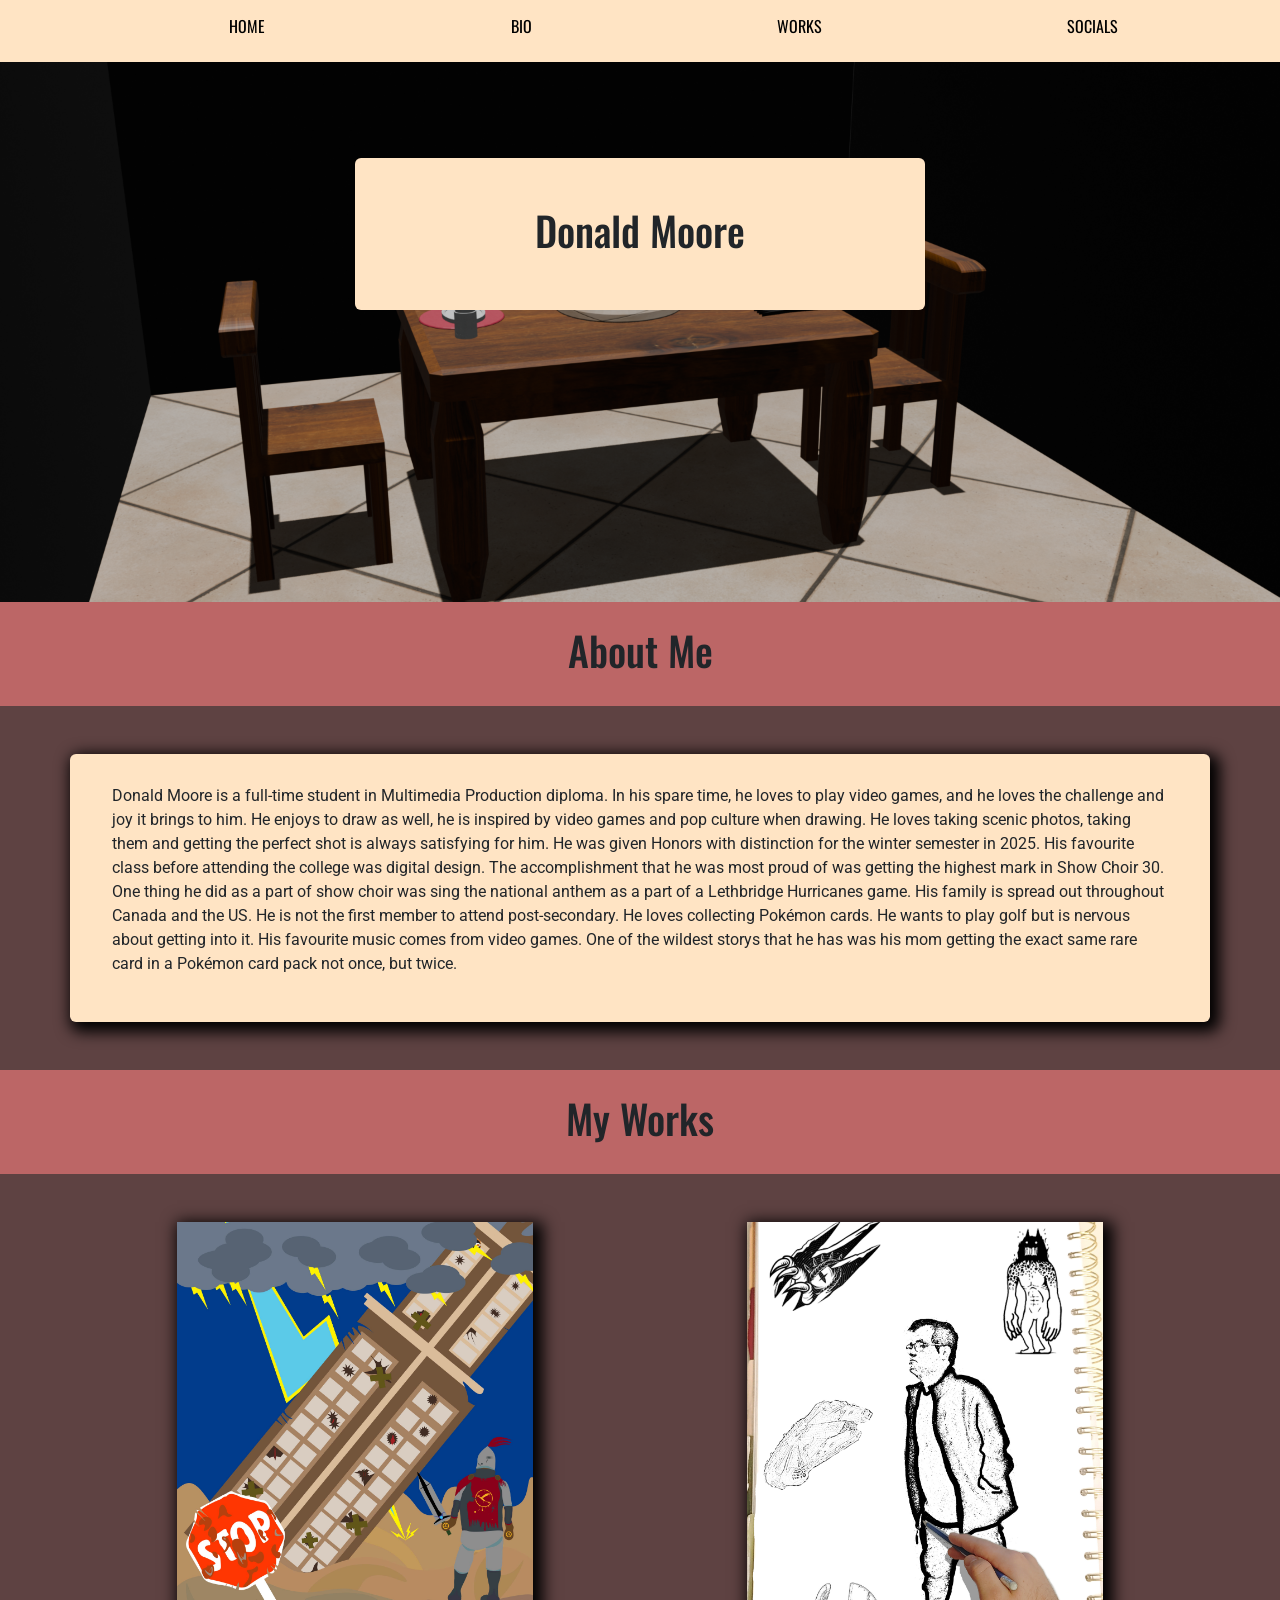
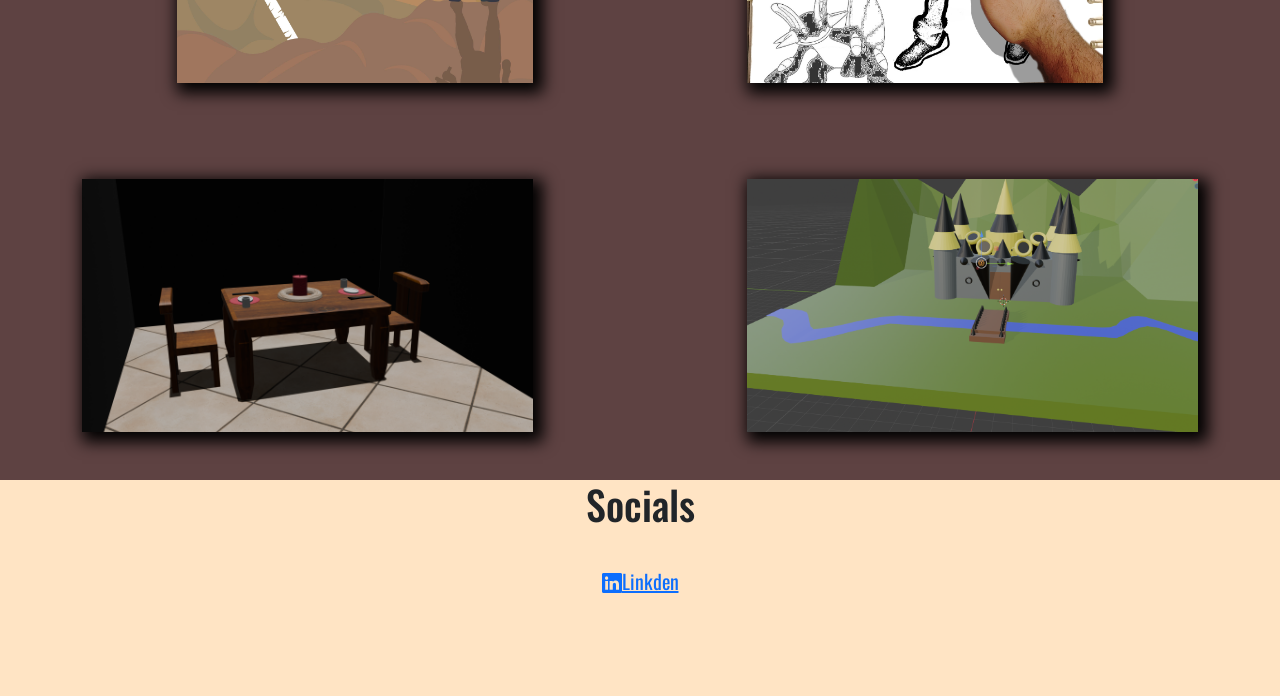
<file: index.html>
<!DOCTYPE html>
<html lang="en">

<head>
    <meta charset="UTF-8">
    <meta name="viewport" content="width=device-width, initial-scale=1.0">
    <title>Bio</title>

    <!-- Latest compiled and minified CSS -->
    <link href="https://cdn.jsdelivr.net/npm/bootstrap@5.3.8/dist/css/bootstrap.min.css" rel="stylesheet">

    <link rel="stylesheet" href="https://cdn.jsdelivr.net/npm/bootstrap-icons@1.13.2/font/bootstrap-icons.min.css">

    <link rel="stylesheet" href="CSS/custom.css">

    <!-- Latest compiled JavaScript -->
    <script src="https://cdn.jsdelivr.net/npm/bootstrap@5.3.8/dist/js/bootstrap.bundle.min.js"></script>

</head>

<body>
    <nav>
        <ul>
            <li class="offset-sm-2"><a href="#" class="">HOME</a></li>
            <li class="offset-sm-2"><a href="#Bio">BIO</a></li>
            <li class="offset-sm-2"><a href="#Works">WORKS</a></li>
            <li class="offset-sm-2"><a href="#Socials">SOCIALS</a></li>
        </ul>
    </nav>

    <header>
        <div class="container py-5">
            <div class="row py-5">
                <div class="col-sm-6 p-5 text-center offset-3 bg-tan rounded">
                    <h1>Donald Moore</h1>
                </div>
            </div>
        </div>
    </header>

    <section id="Bio">
        <div class="container">
            <div class="row my-4">
                <div class="col-sm-12 text-center">
                    <h1>About Me</h1>
                </div>
            </div>
        </div>
    </section>

    <section id="Bio2">
        <div class="container">
            <div class="row">
                <div class="col-sm-12 bg-tan rounded my-5 drop-shadow">
                    <p> Donald Moore is a full-time student in Multimedia Production diploma. In his spare time, he
                        loves
                        to play video games, and he loves the challenge and joy it brings to him. He enjoys to draw as
                        well, he is inspired by video games and pop culture when drawing. He loves taking scenic photos,
                        taking them and getting the perfect shot is always satisfying for him. He was given Honors with
                        distinction for the winter semester in 2025. His favourite class before attending the college
                        was digital design. The accomplishment that he was most proud of was getting the highest mark in
                        Show Choir 30. One thing he did as a part of show choir was sing the national anthem as a part
                        of a Lethbridge Hurricanes game. His family is spread out throughout Canada and the US. He is
                        not the first member to attend post-secondary. He loves collecting
                        Pokémon cards. He wants to play golf but is nervous about getting into it. His favourite music
                        comes from video games. One of the wildest storys that he has was his mom getting the exact same
                        rare card in a Pokémon card pack not once, but twice. </p>
                </div>
            </div>
        </div>
    </section>

    <section id="Works">
        <div class="container">
            <div class="row my-4">
                <div class="col-sm-12 text-center">
                    <h1>My Works</h1>
                </div>
            </div>
        </div>
    </section>

    <section id="Works2">
        <div class="container">
            <div class="row">
                <div class="col-sm-4 my-5 offset-sm-1">
                    <img src="Images/Art 1-Vector Illustraition copy.jpg" alt="Dystopian" class="img-fluid drop-shadow">
                </div>
                <div class="col-sm-4 my-5 offset-sm-2">
                    <img src="Images/Art 2-Sureal Self Portrait copy.jpg" alt="Sureal" class="img-fluid drop-shadow">
                </div>
            </div>
        </div>
    </section>

    <section id="Works3">
        <div class="container">
            <div class="row">
                <div class="col-sm-5 my-5 ">
                    <img src="Images/Image-1 copy.png" alt="Table" class="img-fluid drop-shadow">
                </div>

                <div class="col-sm-5 my-5 offset-sm-2">
                    <img src="Images/Castle.png" alt="Castle" class="img-fluid drop-shadow">
                </div>

            </div>
        </div>
    </section>

    <footer id="Socials" class="bg-tan text-center">
        <h1> Socials</h1>
        <br>
        <a href="https://www.linkedin.com/in/donald-moore-068027437/" target="_blank"> <i
                class="bi bi-linkedin"></i>Linkden</a>
    </footer>
</body>

</html>
</file>
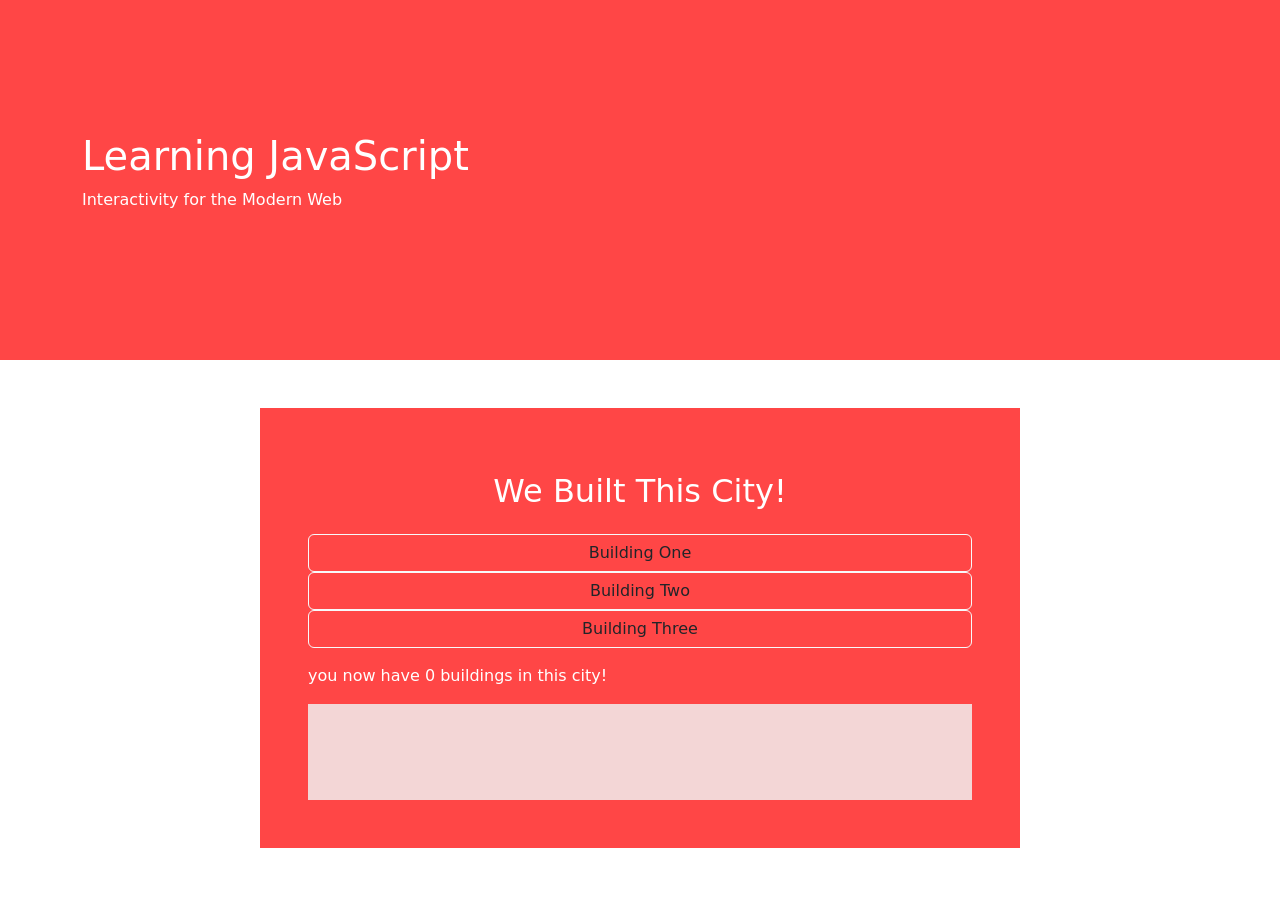
<file: 10_buttonClickCity/index.html>
<!DOCTYPE html>
<html lang="en">

<head>
    <meta charset="UTF-8">
    <meta http-equiv="X-UA-Compatible" content="IE=edge">
    <meta name="viewport" content="width=device-width, initial-scale=1.0">

    <title>Intro to Javascript</title>

    <!-- Latest compiled and minified CSS -->
    <link href="https://cdn.jsdelivr.net/npm/bootstrap@5.3.3/dist/css/bootstrap.min.css" rel="stylesheet">

    <!-- My CSS -->
    <link rel="stylesheet" href="css/build.css">

    <!-- Latest compiled JavaScript -->
    <script src="https://cdn.jsdelivr.net/npm/bootstrap@5.3.3/dist/js/bootstrap.bundle.min.js"></script>

</head>

<body>

    <!----------------------------- Header -------------------------------------------->
    <header class="bg-main">
        <div class="container">
            <div class="row align-items-center customHeight">
                <div class="col-sm-6 text-white">
                    <h1>Learning JavaScript</h1>
                    <p>Interactivity for the Modern Web</p>
                </div>
            </div>
        </div>
    </header>

    <section>
        <div class="container py-5">
            <div class="row">
                <div id="column1" class="col-sm-8 mx-auto bg-main p-5 text-white">
                    <!---------------------The column where things will change!----------------------->
                    <h2 class="text-center py-3">We Built This City!</h2>

                    <!-- Form with only a button that will call a Javascript function -->
                    <form action="javascript:buildOne();">
                        <div class="d-grid">
                            <button type="submit" class="btn btn-outline-light text-dark">Building One</button>
                        </div>
                    </form>

                    <form action="javascript:buildTwo();">
                        <div class="d-grid">
                            <button type="submit" class="btn btn-outline-light text-dark">Building Two</button>
                        </div>
                    </form>

                    <form action="javascript:buildThree();">
                        <div class="d-grid">
                            <button type="submit" class="btn btn-outline-light text-dark">Building Three</button>
                        </div>
                    </form>
                    <!-- Form with only a button that will call a different Javascript function -->

                    <!-- Form with only a button that will call a third Javascript function -->


                    <!-- Div that will display a message about how many buildings the user put into the city -->
                    <div id="city" class="my-3"> </div>

                    <!-- Div that will display the buildings the user put into the city -->
                    <div id="cityGraphic" class="bg_city p-5"></div>

                </div>

            </div>
        </div>
    </section>


    <!---------------------Your Custom Javascript----------------------->

    <script src="js/build.js"></script>

</body>

</html>
</file>
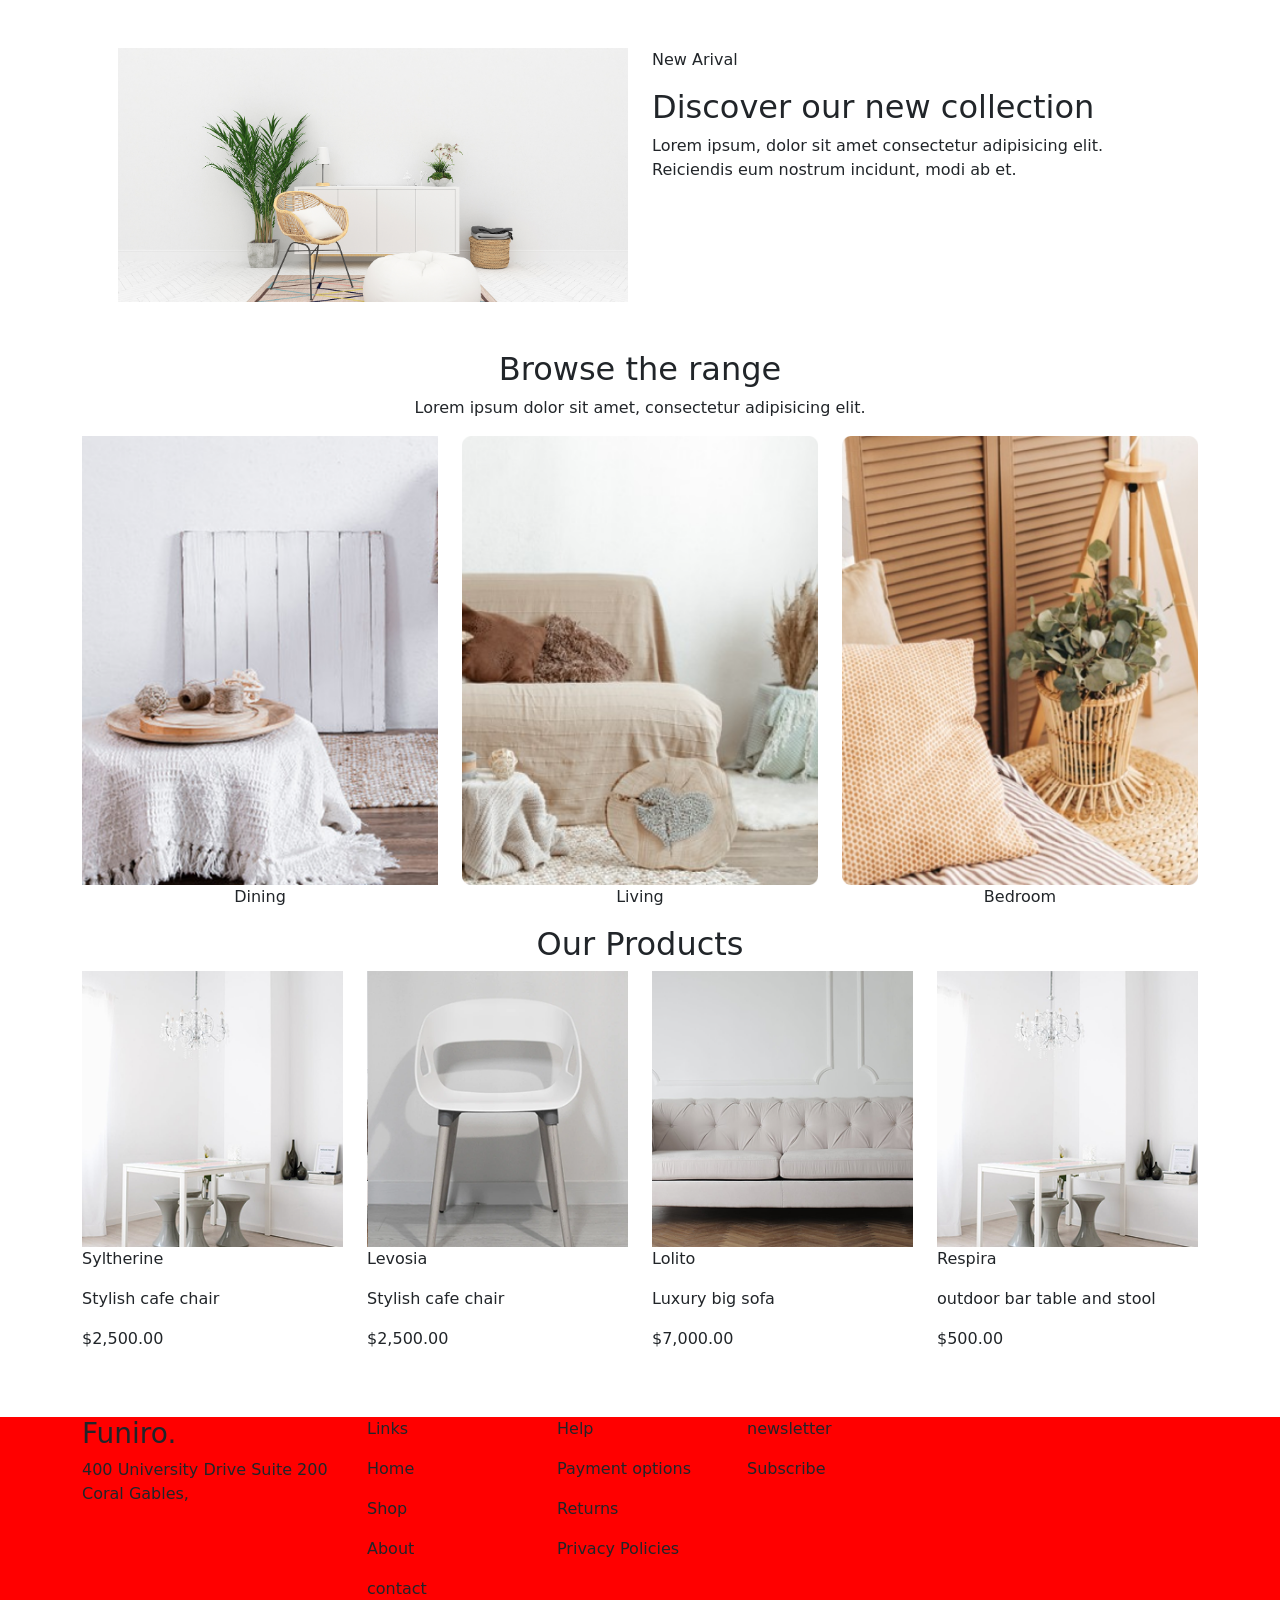
<file: MooreDonald_BootstrapExperiment/index.html>
<!DOCTYPE html>
<html lang="en">

<head>
    <meta charset="UTF-8">
    <meta name="viewport" content="width=device-width, initial-scale=1.0">
    <title>Document</title>

    <!-- Latest compiled and minified CSS -->
    <link href="https://cdn.jsdelivr.net/npm/bootstrap@5.3.8/dist/css/bootstrap.min.css" rel="stylesheet">

    <link rel="stylesheet" href="furniture.css">

    <!-- Latest compiled JavaScript -->
    <script src="https://cdn.jsdelivr.net/npm/bootstrap@5.3.8/dist/js/bootstrap.bundle.min.js"></script>

</head>

<body>

    <header>
        <div class="container p-5">
            <div class="row">

                <div class="col-md-6">
                    <img src="images/furnitureImages/headerImage.png" alt="Header" class="img-fluid">
                </div>
                <div class="col-md-6">
                    <p>New Arival</p>
                    <h2>Discover our new collection</h2>
                    <p>Lorem ipsum, dolor sit amet consectetur adipisicing elit. Reiciendis eum nostrum incidunt, modi
                        ab et.</p>
                </div>
            </div>
        </div>
    </header>

    <section id="catolog">
        <div class="container">
            <div class="row">
                <div class="col-sm-12 text-center">
                    <h2>Browse the range</h2>
                    <p>Lorem ipsum dolor sit amet, consectetur adipisicing elit.</p>
                </div> <!--Ends collum-->
            </div> <!--Ends Row-->

            <div class="row">
                <div class="col-sm-4 text-center">
                    <img src="images/furnitureImages/dining.png" alt="dining" class="img-fluid">
                    <p>Dining</p>
                </div>
                <div class="col-sm-4 text-center">
                    <img src="images/furnitureImages/living.png" alt="Living" class="img-fluid">
                    <p>Living</p>
                </div>
                <div class="col-sm-4 text-center">
                    <img src="images/furnitureImages/bedroom.png" alt="Bedroom" class="img-fluid">
                    <p>Bedroom</p>
                </div>
            </div>

            <div class="row">
                <div class="col-sm-12 text-center">
                    <h2> Our Products</h2>
                </div>
            </div>

            <div class="row">
                <div class="col-sm-3">
                    <img src="images/furnitureImages/product1.png" alt="Product 1" class="img-fluid">
                    <p>Syltherine</p>
                    <p>Stylish cafe chair</p>
                    <p>$2,500.00</p>
                </div>

                <div class="col-sm-3">
                    <img src="images/furnitureImages/product2.png" alt="Product 2" class="img-fluid">
                    <p>Levosia</p>
                    <p>Stylish cafe chair</p>
                    <p>$2,500.00</p>
                </div>

                <div id="Product" class="col-sm-3">
                    <img src="images/furnitureImages/product3.png" alt="Product 3" class="img-fluid">
                    <p>Lolito</p>
                    <p>Luxury big sofa</p>
                    <p>$7,000.00</p>
                </div>

                <div class="col-sm-3">
                    <img src="images/furnitureImages/product1.png" alt="Product 1" class="img-fluid">
                    <p>Respira</p>
                    <p>outdoor bar table and stool</p>
                    <p>$500.00</p>
                </div>
            </div>
        </div> <!--Ends Container-->
    </section>

    <footer>
        <div class="container">
            <div class="row">

                <div class="col-sm-3">
                    <h3>Funiro.</h3>
                    <p>400 University Drive Suite 200 Coral Gables,</p>
                </div>

                <div class="col-sm-2">
                    <p>Links</p>
                    <p>Home</p>
                    <p>Shop</p>
                    <p>About</p>
                    <p>contact</p>
                </div>

                <div class="col-sm-2">
                    <p>Help</p>
                    <p>Payment options</p>
                    <p>Returns</p>
                    <p>Privacy Policies</p>
                </div>

                <div class="col-sm-2">
                    <p>newsletter</p>
                    <p>Subscribe</p>
                </div>
            </div>
        </div>
    </footer>

</body>



</html>
</file>
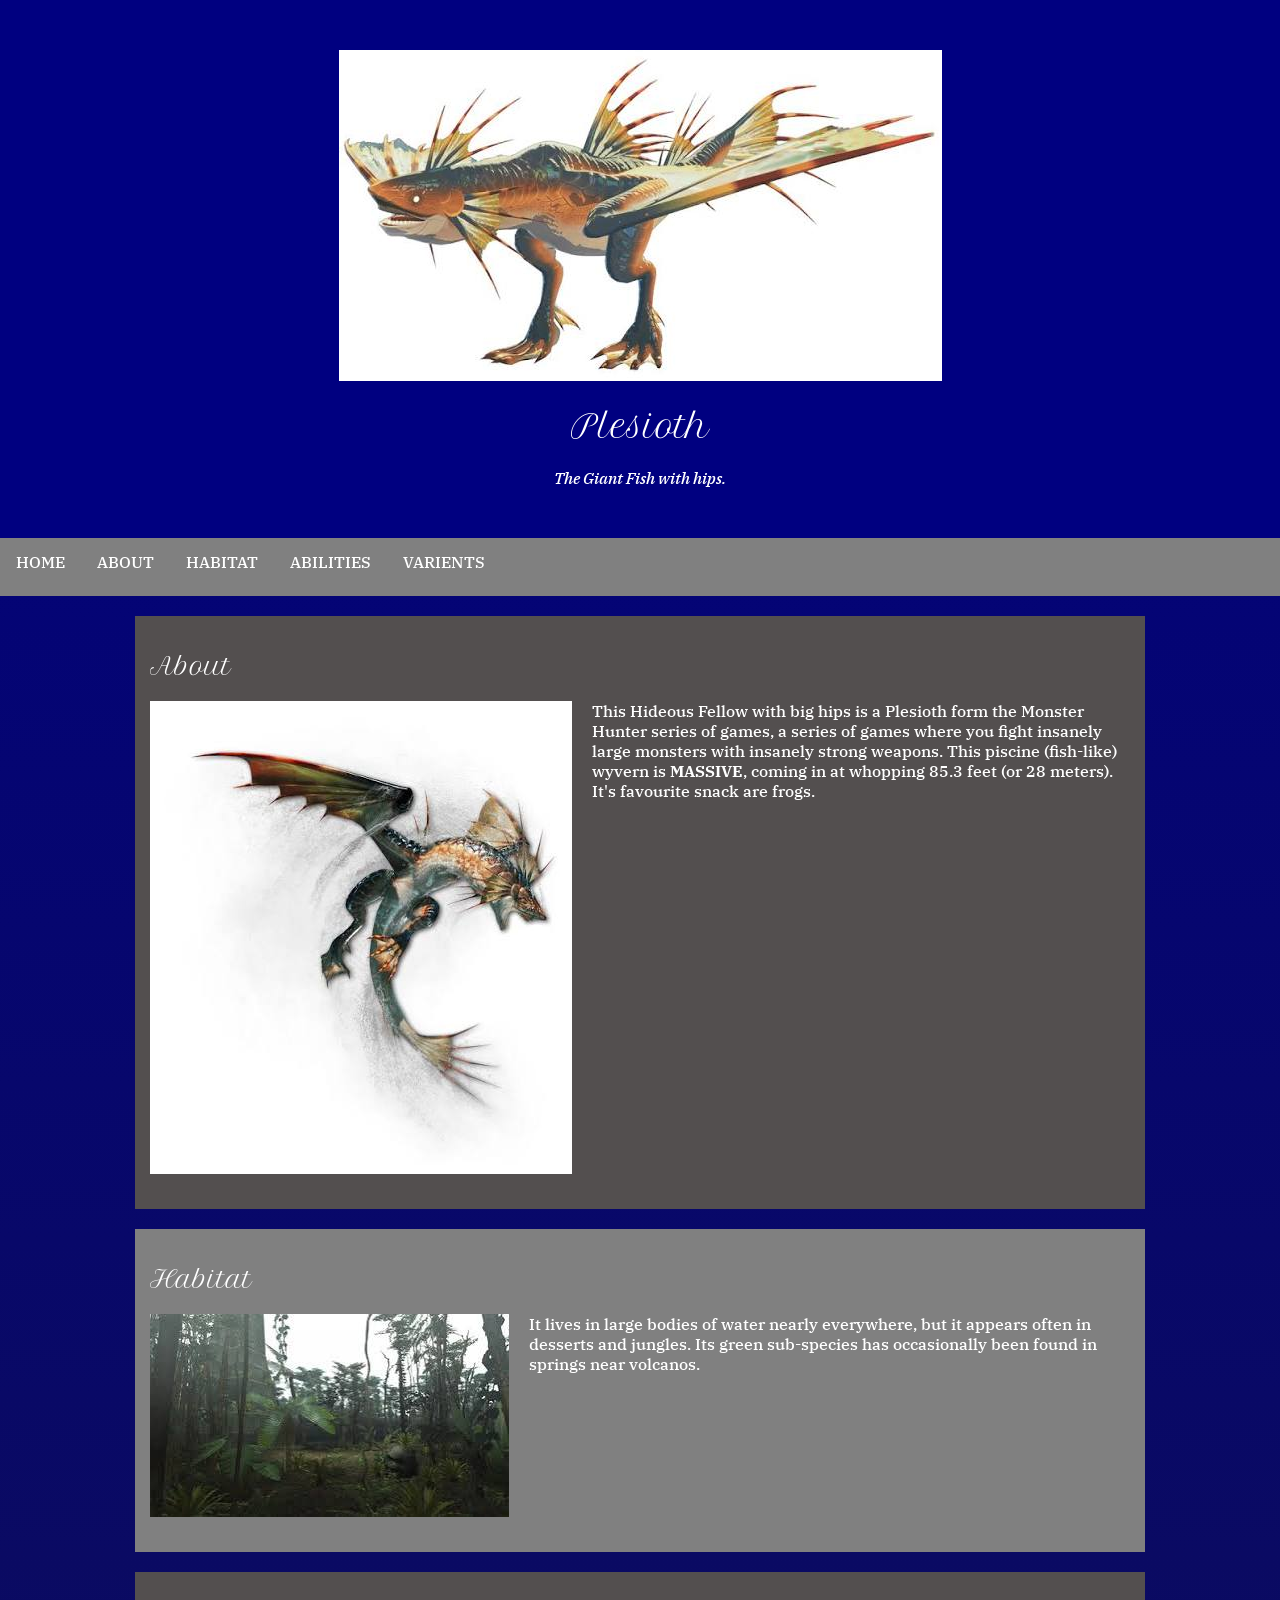
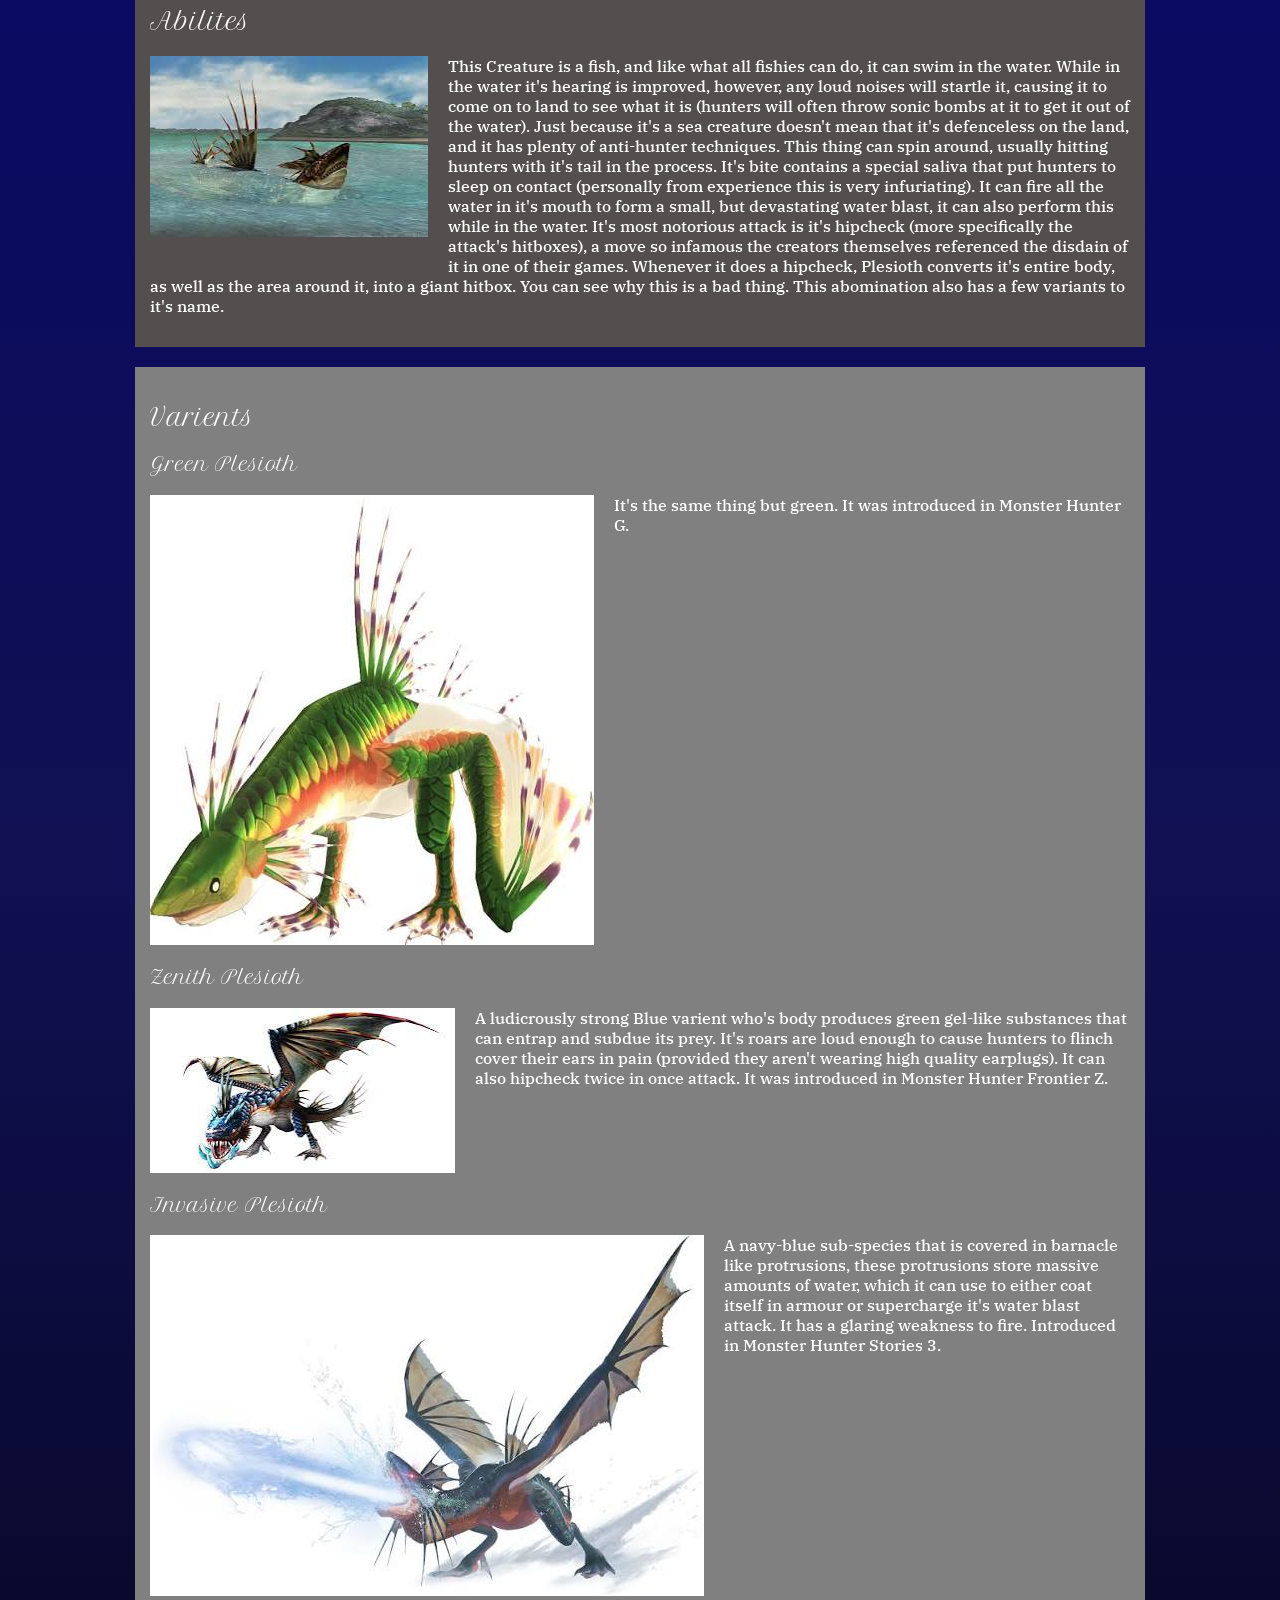
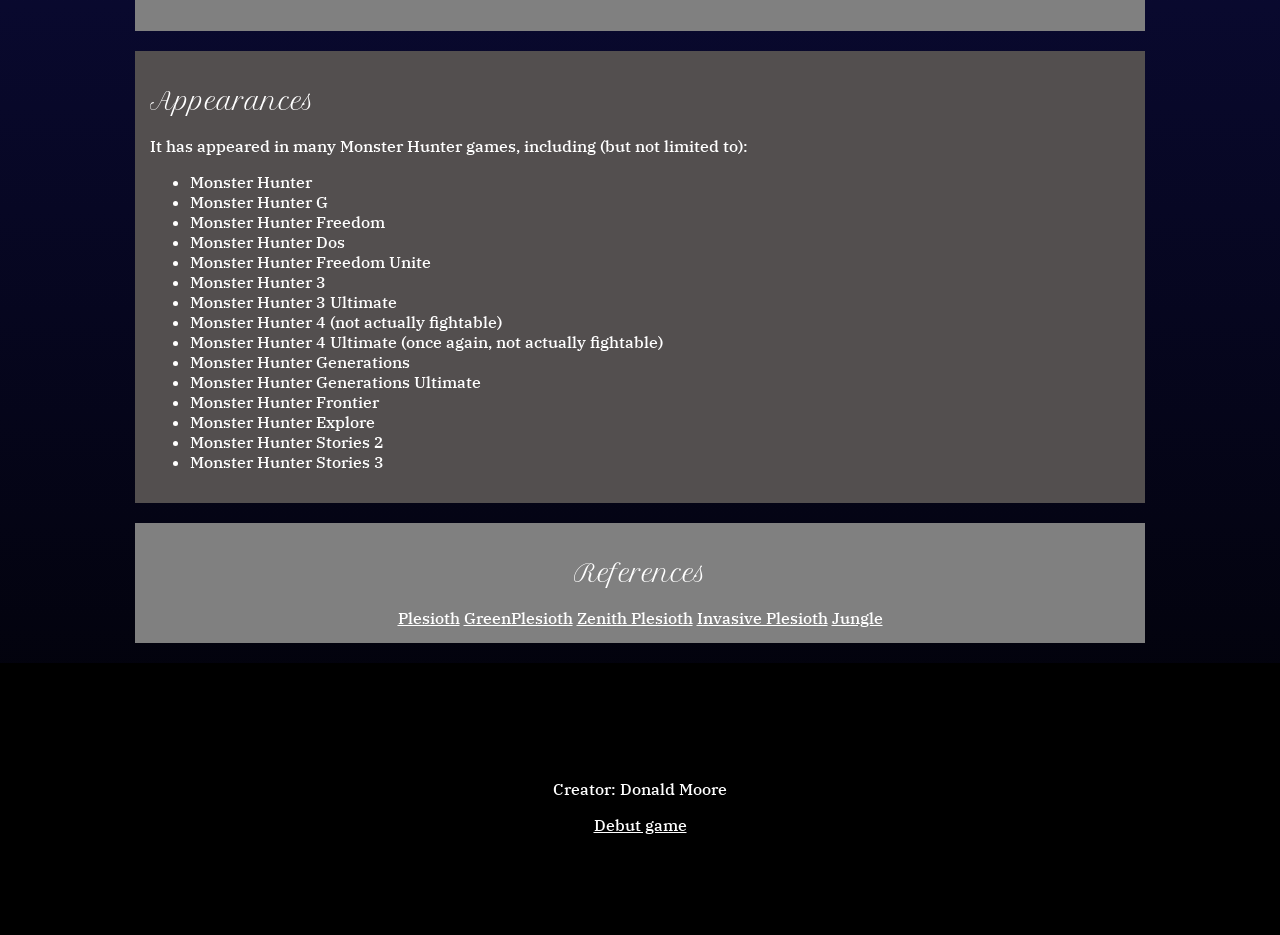
<file: MooreDonald_CharacterWebpage/index.html>
<!DOCTYPE html>
<html lang="en">

<head>
    <meta charset="UTF-8">
    <meta name="viewport" content="width=device-width, initial-scale=1.0">
    <title>Plesioth</title>
    <link href="CSS.HTML/Simple.css" rel="stylesheet">
</head>

<body>

    <header>
        <img src="Fih_Images/Fih1_Basic.jpeg" alt="Plesioth">
        <h1>Plesioth</h1>
        <i>The Giant Fish with hips.</i>
    </header>

    <nav>
        <ul>
            <li><a href="#">HOME</a></li>
            <li><a href="#About">ABOUT</a></li>
            <li><a href="#Habitat">HABITAT</a></li>
            <li><a href="#Abilities">ABILITIES</a></li>
            <li><a href="#Varients">VARIENTS</a></li>
        </ul>
    </nav>

    <section id="About" class="bg-dgray">
        <h2>About</h2>
        <img src="Fih_Images/Fih1_Extra2.jpeg" title="Plesioth Jumping">
        <p>This Hideous Fellow with big hips is a Plesioth form the Monster Hunter series of games, a series of games
            where you fight insanely large monsters with insanely strong weapons. This piscine (fish-like) wyvern is
            <strong>MASSIVE</strong>, coming in at whopping 85.3 feet (or 28 meters). It's favourite snack are frogs.
        </p>
    </section>


    <section id="Habitat" class="bg-gray">
        <h2>Habitat</h2>
        <img src="Fih_Images/Jungle.jpeg" alt="Jungle">
        <p>It lives in large bodies of water nearly everywhere, but it appears often in desserts and jungles. Its green
            sub-species has occasionally been found in springs near volcanos. </p>
    </section>

    <section id="Abilities" class="bg-dgray">
        <h2>Abilites</h2>
        <img src="Fih_Images/Fih1_Extra1.jpeg" title="Plesioth Underwater">
        <p>This Creature is a fish, and like what all fishies can do, it can swim in the water. While in the water it's
            hearing is improved, however, any loud noises will startle it, causing it to come on to land to see what it
            is (hunters will often throw sonic bombs at it to get it out of the water). Just because it's a sea
            creature doesn't mean that it's defenceless on the land, and it has plenty of anti-hunter techniques. This
            thing can spin around, usually hitting hunters with it's tail in the process. It's bite contains a special
            saliva that put hunters to sleep on contact (personally from experience this is very infuriating). It can
            fire all the water in it's mouth to form a small, but devastating water blast, it can also perform this
            while in the water. It's most notorious attack is it's hipcheck (more specifically the attack's hitboxes), a
            move so infamous the creators themselves referenced the disdain of it in one of their games. Whenever it
            does a hipcheck, Plesioth converts it's entire body, as well as the area around it, into a giant hitbox. You
            can see why this is a bad thing. This abomination also has a few variants to it's name. </p>
    </section>

    <section id="Varients" class="bg-gray">
        <h2>Varients</h2>
        <div>
            <h3>Green Plesioth</h3>
            <img src="Fih_Images/Fih2_Green.jpeg" alt="Green Plesioth">
            <p>It's the same thing but green. It was introduced in Monster Hunter G. </p>
        </div>
        <div>
            <h3>Zenith Plesioth</h3>
            <img src="Fih_Images/Fih3_Zenith.jpeg" alt="Zenith Bastard">
            <p>A ludicrously strong Blue varient who's body produces green gel-like substances that can entrap and
                subdue
                its prey. It's roars are loud enough to cause hunters to flinch cover their ears in pain (provided they
                aren't wearing high quality earplugs). It can also hipcheck twice in once attack. It was introduced in
                Monster Hunter
                Frontier Z. </p>
        </div>
        <div>
            <h3>Invasive Plesioth</h3>
            <img src="Fih_Images/Fih6_Invasive.jpeg" alt="Invasive Plesioth">
            <p>A navy-blue sub-species that is covered in barnacle like protrusions, these protrusions store massive
                amounts
                of
                water, which it can use to either coat itself in armour or supercharge it's water blast attack. It has a
                glaring weakness to fire. Introduced in Monster Hunter Stories 3.</p>
        </div>
    </section>

    <section class="bg-dgray">
        <h2>Appearances</h2>
        <p> It has appeared in many Monster Hunter games, including (but not limited to): </p>
        <ul>
            <li>Monster Hunter</li>
            <li>Monster Hunter G</li>
            <li>Monster Hunter Freedom</li>
            <li>Monster Hunter Dos</li>
            <li>Monster Hunter Freedom Unite</li>
            <li>Monster Hunter 3</li>
            <li>Monster Hunter 3 Ultimate</li>
            <li>Monster Hunter 4 (not actually fightable)</li>
            <li>Monster Hunter 4 Ultimate (once again, not actually fightable)</li>
            <li>Monster Hunter Generations</li>
            <li>Monster Hunter Generations Ultimate</li>
            <li>Monster Hunter Frontier</li>
            <li>Monster Hunter Explore</li>
            <li>Monster Hunter Stories 2</li>
            <li>Monster Hunter Stories 3</li>
        </ul>

    </section>

    <section class="bg-gray" id="ref">
        <h2>References</h2>

        <a href="https://monsterhunterwiki.org/wiki/Plesioth_%28MHST3%29" target="_blank">Plesioth</a>
        <a href="https://monsterhunterwiki.org/wiki/Green_Plesioth_(MHST3)" target="_blank">GreenPlesioth</a>

        <a href="https://monsterhunter.fandom.com/wiki/Zenith_Plesioth" target="_blank">Zenith Plesioth</a>

        <a href="https://monsterhunterwiki.org/wiki/Invasive_Plesioth_(MHST3)" target="_blank">Invasive
            Plesioth</a>
        <a href="https://monsterhunter.fandom.com/wiki/Old_Jungle" target="_blank">Jungle</a>



    </section>

    <footer>
        <p>Creator: Donald Moore</p>
        <a href="https://en.wikipedia.org/wiki/Monster_Hunter_(video_game)" target="_blank">Debut game</a>
    </footer>
</body>

</html>
</file>
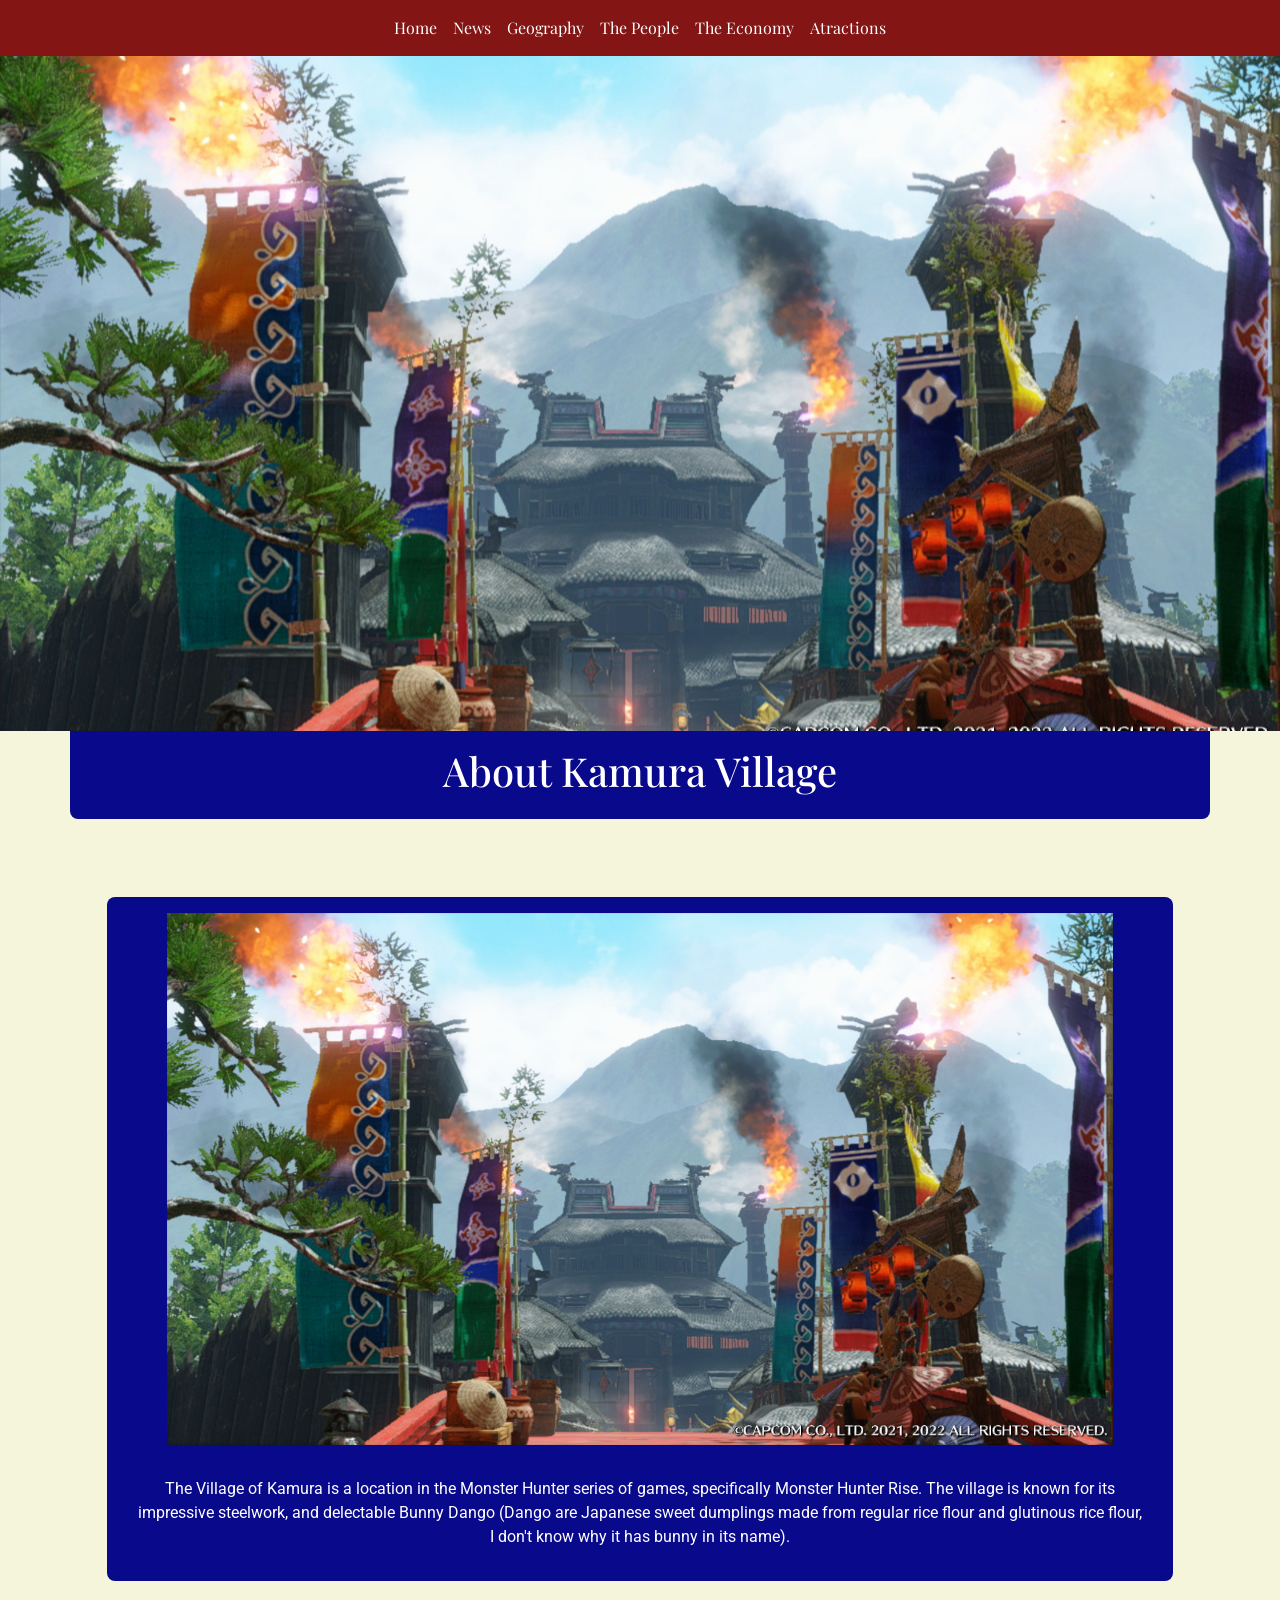
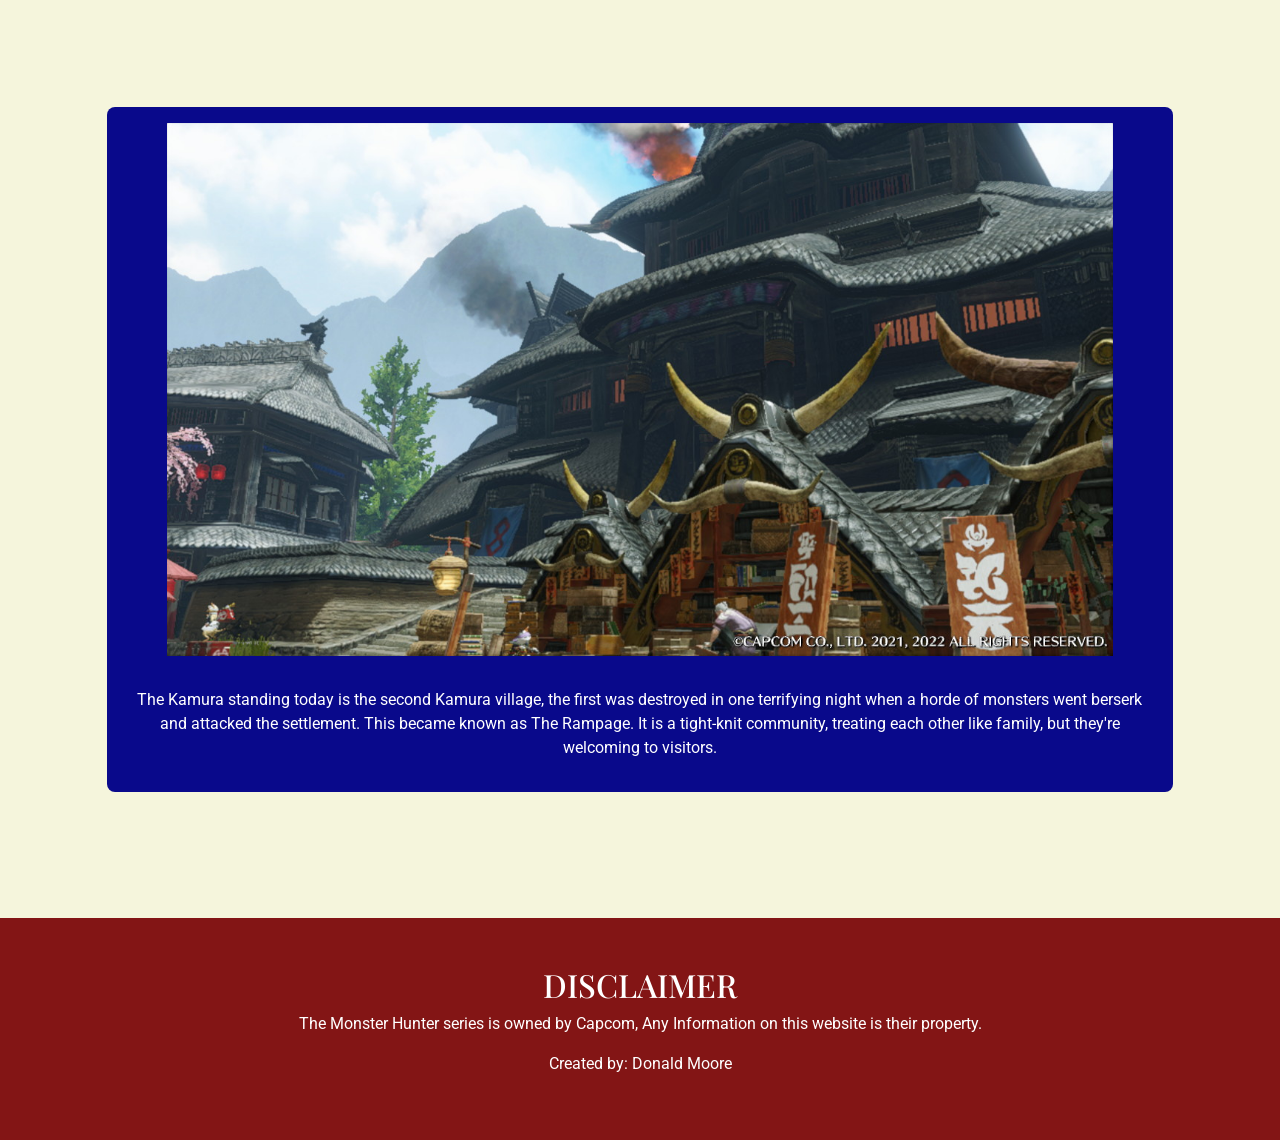
<file: MooreDonald_SiteDevelopment/index.html>
<!DOCTYPE html>
<html lang="en">

<head>
    <meta charset="UTF-8">
    <meta name="viewport" content="width=device-width, initial-scale=1.0">
    <title>Village of Kamura</title>

    <!-- Latest compiled and minified CSS -->
    <link href="https://cdn.jsdelivr.net/npm/bootstrap@5.3.8/dist/css/bootstrap.min.css" rel="stylesheet">

    <link rel="stylesheet" href="CSS/stylesheet.css">

    <!-- Latest compiled JavaScript -->
    <script src="https://cdn.jsdelivr.net/npm/bootstrap@5.3.8/dist/js/bootstrap.bundle.min.js"></script>
</head>

<body>

    <nav class="navbar navbar-expand-sm sticky-top">
        <div class="container-fluid">
            <button class="navbar-toggler" type="button" data-bs-toggle="collapse" data-bs-target="#collapsibleNavbar">
                <span class="navbar-toggler-icon"></span>
            </button>
            <div class="collapse navbar-collapse" id="collapsibleNavbar">
                <ul class="navbar-nav mx-auto">
                    <li class="nav-item">
                        <a class="nav-link text-white" href="index.html">Home</a>
                    </li>
                    <li class="nav-item">
                        <a class="nav-link text-white" href="News.html">News</a>
                    </li>
                    <li class="nav-item">
                        <a class="nav-link text-white" href="geography.html">Geography</a>
                    </li>
                    <li class="nav-item">
                        <a class="nav-link text-white" href="People.html">The People</a>
                    </li>
                    <li class="nav-item">
                        <a class="nav-link text-white" href="Economy.html">The Economy</a>
                    </li>
                    <li class="nav-item">
                        <a class="nav-link text-white" href="Atractions.html">Atractions</a>
                    </li>
                </ul>
            </div>
        </div>
    </nav>

    <header>

    </header>

    <section>
        <div class="container">
            <div class="row">
                <div class="col-sm-12 bg-primary text-center rounded-bottom-3 text-white py-3 ">
                    <h1>About Kamura Village</h1>
                </div>
            </div>
        </div>
    </section>

    <section>
        <div class="container-fluid">
            <div class="row">
                <div class="col-sm-10 offset-sm-1 bg-primary text-center rounded-3 text-white my-5">
                    <img src="Images_True/Header_About.jpg" alt="Kamura Village" class="img-fluid px-5 py-3">
                    <p class="p-3">The Village of Kamura is a location in the Monster Hunter series of games,
                        specifically Monster
                        Hunter Rise. The village is known for its impressive steelwork, and delectable Bunny Dango
                        (Dango are Japanese sweet dumplings made from regular rice flour and glutinous rice flour, I
                        don't know why it has bunny in its name).</p>
                </div>
            </div>
        </div>
    </section>

    <section>
        <div class="container-fluid">
            <div class="row">
                <div class="col-sm-10 offset-sm-1 bg-primary text-center rounded-3 text-white my-5">
                    <img src="Images_True/About_2.jpg" alt="Kamura Village 2" class="img-fluid px-5 py-3">

                    <p class="p-3"> The Kamura standing today is the second Kamura village, the first was destroyed in
                        one
                        terrifying
                        night when a horde of monsters went berserk and attacked the settlement. This became known as
                        The
                        Rampage. It is a tight-knit community, treating each other like family, but they're welcoming to
                        visitors.</p>
                </div>
            </div>
        </div>
    </section>

    <footer>
        <div class="container-fluid ">
            <div class="row">
                <div class="col-sm-12 bg-danger text-center text-white py-5 mt-5">
                    <h2>DISCLAIMER</h2>
                    <p>The Monster Hunter series is owned by Capcom, Any Information on this website is their property.
                    </p>
                    <p> Created by: Donald Moore</p>
                </div>
            </div>
        </div>

    </footer>


</body>

</html>
</file>
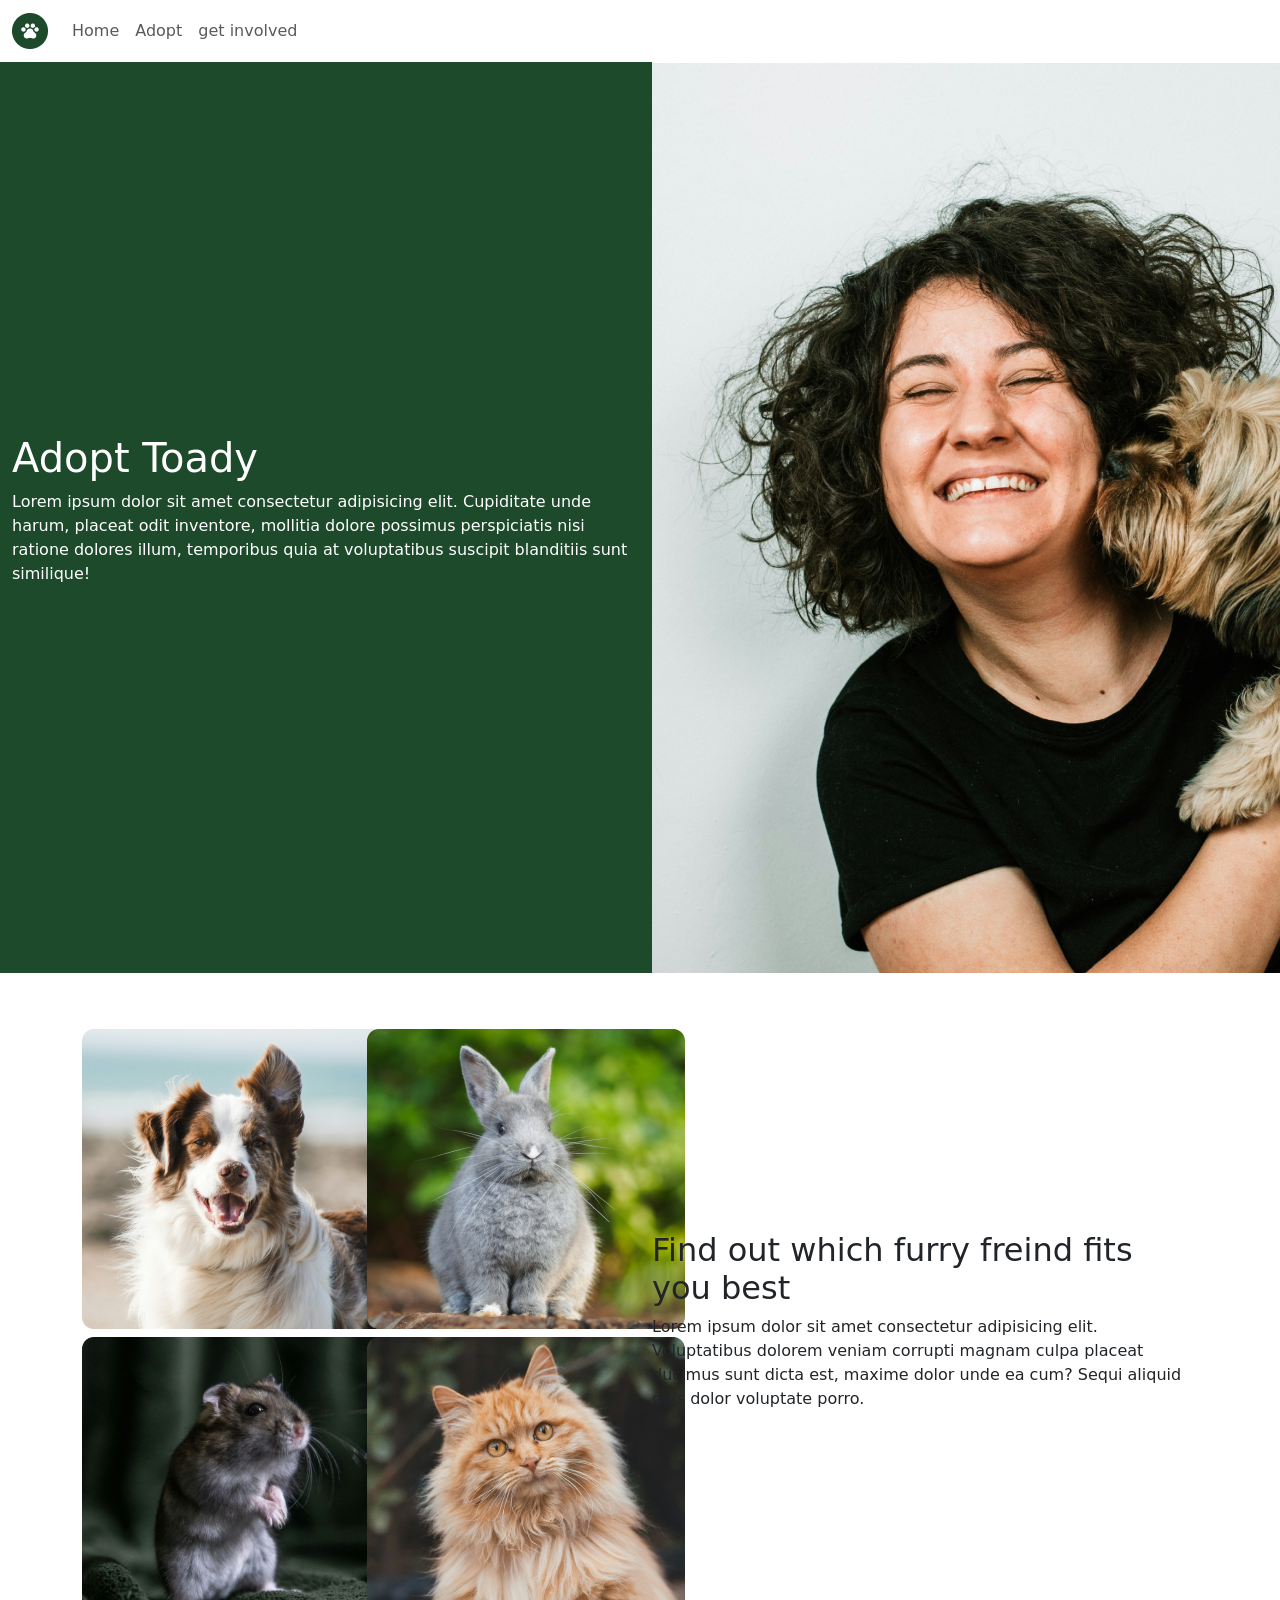
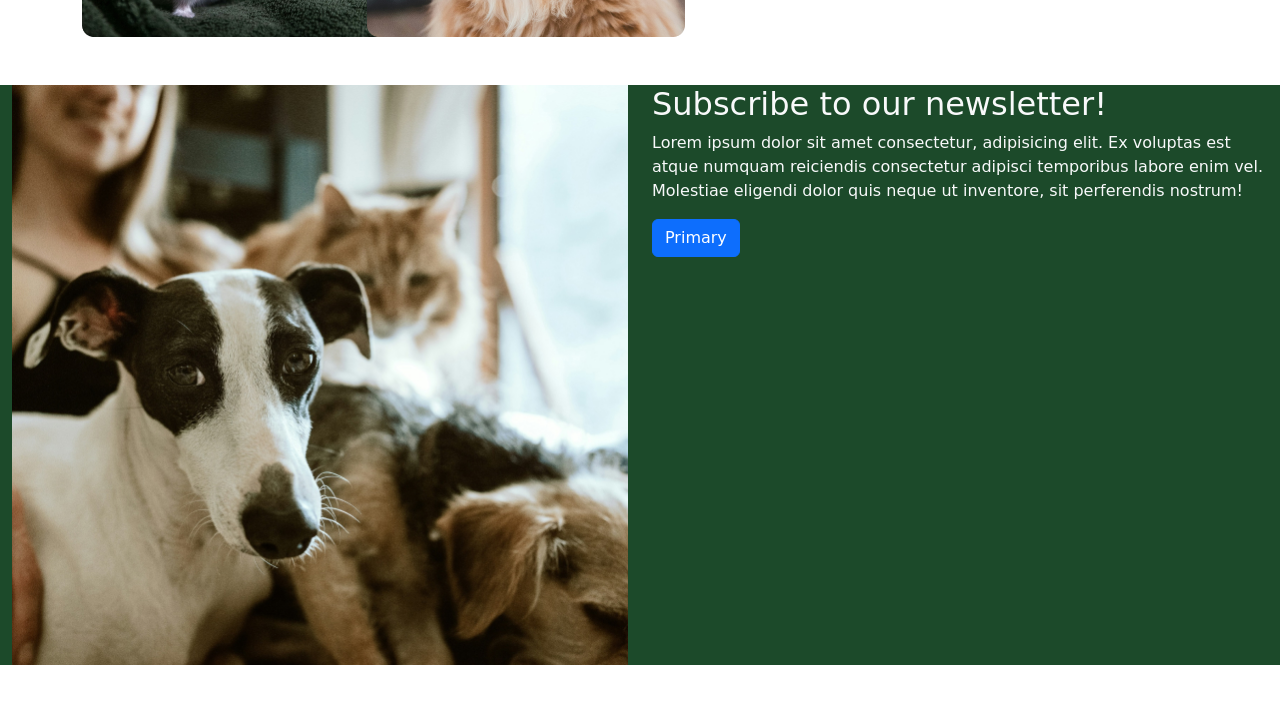
<file: Petopia-site/index.html>
<!DOCTYPE html>
<html lang="en">

<head>
    <meta charset="UTF-8">
    <meta name="viewport" content="width=device-width, initial-scale=1.0">
    <title>Petopia</title>
    <!-- Latest compiled and minified CSS -->
    <link href="https://cdn.jsdelivr.net/npm/bootstrap@5.3.8/dist/css/bootstrap.min.css" rel="stylesheet">

    <link rel="stylesheet" href="css/style.css">

    <!-- Latest compiled JavaScript -->
    <script src="https://cdn.jsdelivr.net/npm/bootstrap@5.3.8/dist/js/bootstrap.bundle.min.js"></script>
</head>

<body>

    <!--colapsing navbar-->

    <nav class="navbar navbar-expand-sm bg-white navbar-light sticky-top">
        <div class="container-fluid">
            <a class="navbar-brand" href="index.html">
                <img src="Images/logoIcon.png" alt="petopia">
            </a>
            <button class="navbar-toggler" type="button" data-bs-toggle="collapse" data-bs-target="#collapsibleNavbar">
                <span class="navbar-toggler-icon"></span>
            </button>
            <div class="collapse navbar-collapse" id="collapsibleNavbar">
                <ul class="navbar-nav">
                    <li class="nav-item">
                        <a class="nav-link" href="index.html">Home</a>
                    </li>
                    <li class="nav-item">
                        <a class="nav-link" href="adopt.html">Adopt</a>
                    </li>
                    <li class="nav-item">
                        <a class="nav-link" href="involved.html">get involved</a>
                    </li>
                </ul>
            </div>
        </div>
    </nav>

    <!--Header-->

    <header class="bg-primary mb-5">
        <div class="container-fluid text-white">
            <div class="row">
                <div class="col-sm-6 my-auto">
                    <h1>Adopt Toady</h1>
                    <p>Lorem ipsum dolor sit amet consectetur adipisicing elit. Cupiditate unde harum, placeat odit
                        inventore, mollitia dolore possimus perspiciatis nisi ratione dolores illum, temporibus quia at
                        voluptatibus suscipit blanditiis sunt similique!</p>
                </div>
                <div class="col-sm-6">
                    <img src="Images/headerImages/homeHeader.jpg" alt="Person with adopted pet from petopia">
                </div>
            </div>
        </div>
    </header>

    <!--Main content-->

    <main>
        <div class="container">
            <div class="row">
                <div class="col-md-6">

                    <div class="row py-2">
                        <div class="col-6"><img src="Images/fit/dog.png" alt="dog"></div>
                        <div class="col-6"><img src="Images/fit/bunny.png" alt="bunny"></div>
                    </div>
                    <div class="row">
                        <div class="col-6"><img src="Images/fit/gerbil.png" alt="gerbil"></div>
                        <div class="col-6"><img src="Images/fit/cat.png" alt="cat"></div>
                    </div>
                </div>

                <div class="col-md-6 my-auto">
                    <h2>Find out which furry freind fits you best</h2>
                    <p>Lorem ipsum dolor sit amet consectetur adipisicing elit. Voluptatibus dolorem veniam corrupti
                        magnam culpa placeat ducimus sunt dicta est, maxime dolor unde ea cum? Sequi aliquid quis dolor
                        voluptate porro.</p>
                </div>
            </div>
        </div>
    </main>

    <!--Newsletter-->
    <section>
        <div class="container-fluid bg-primary my-5">
            <div class="row">
                <div class="col-sm-6">
                    <img src="Images/newsletter.jpg" alt="" class="img-fluid">
                </div>
                <div class="col-sm-6 text-light">
                    <h2>Subscribe to our newsletter!</h2>
                    <p>Lorem ipsum dolor sit amet consectetur, adipisicing elit. Ex voluptas est atque numquam
                        reiciendis consectetur adipisci temporibus labore enim vel. Molestiae eligendi dolor quis neque
                        ut inventore, sit perferendis nostrum!</p>
                    <button type="button" class="btn btn-primary">Primary</button>
                </div>
            </div>
        </div>
    </section>
    <!--Footer-->
    <footer>

    </footer>
</body>

</html>
</file>
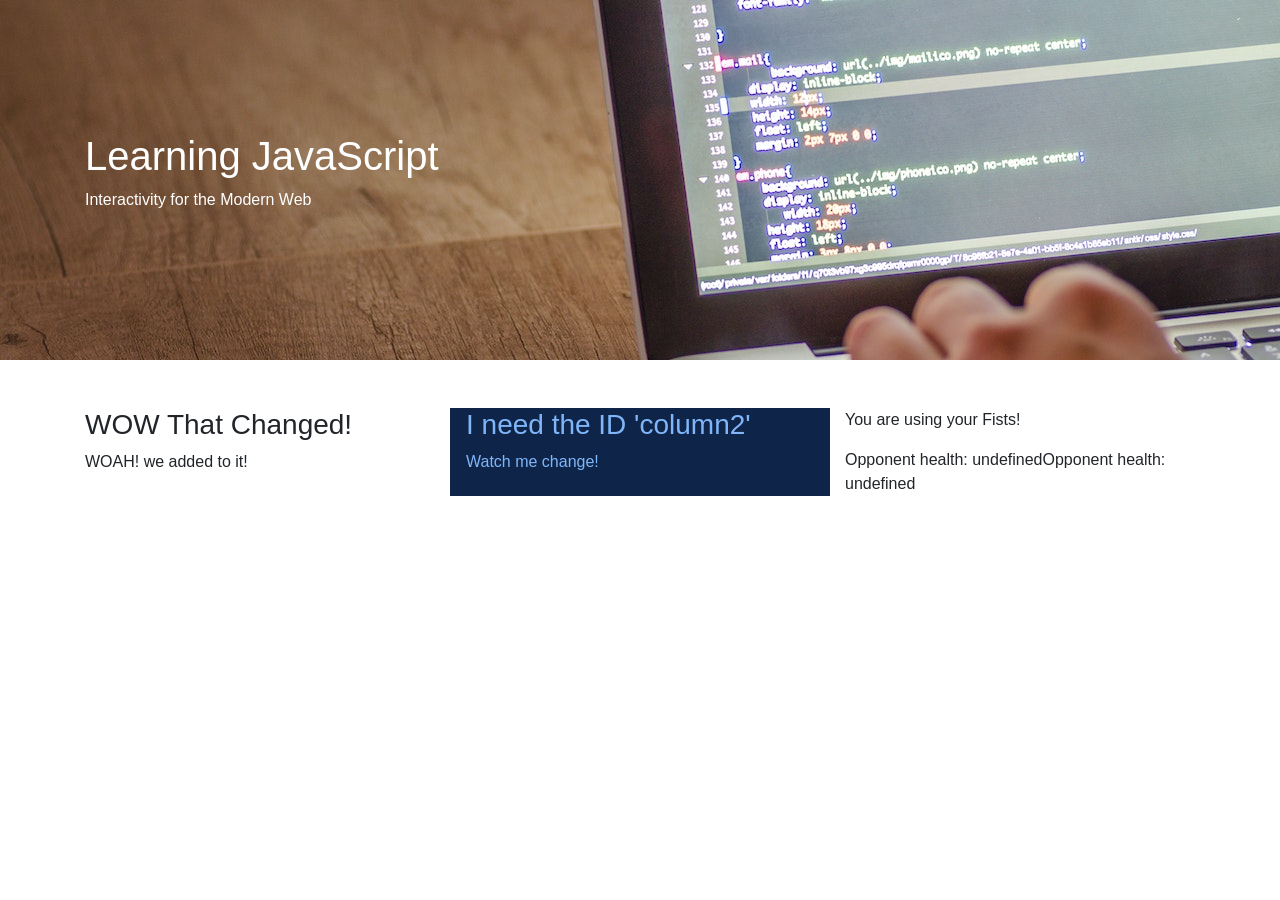
<file: MooreDonald_JavaScript/1_gettingStarted.html>
<!DOCTYPE html>
<html lang="en">

<head>
    <meta charset="UTF-8">
    <meta http-equiv="X-UA-Compatible" content="IE=edge">
    <meta name="viewport" content="width=device-width, initial-scale=1.0">

    <title>Intro to Javascript</title>

    <!-- Latest compiled and minified CSS -->
    <link rel="stylesheet" href="https://cdn.jsdelivr.net/npm/bootstrap@4.6.1/dist/css/bootstrap.min.css">

    <!-- My CSS -->
    <link rel="stylesheet" href="css/introJsStyle.css">

    <!-- jQuery library -->
    <script src="https://cdn.jsdelivr.net/npm/jquery@3.6.0/dist/jquery.slim.min.js"></script>

    <!-- Popper JS -->
    <script src="https://cdn.jsdelivr.net/npm/popper.js@1.16.1/dist/umd/popper.min.js"></script>

    <!-- Latest compiled JavaScript -->
    <script src="https://cdn.jsdelivr.net/npm/bootstrap@4.6.1/dist/js/bootstrap.bundle.min.js"></script>

</head>

<body>


    <header>
        <div class="container">
            <div class="row align-items-center customHeight">
                <div class="col-sm-6 text-white">
                    <h1>Learning JavaScript</h1>
                    <p>Interactivity for the Modern Web</p>
                </div>
            </div>
        </div>
    </header>

    <section>
        <div class="container py-5">
            <div class="row">
                <div id="column1" class="col-sm-4">
                    <!---------------------The first column of content we will change!----------------------->
                    <h3>ID is 'column1'</h3>
                    <p>Watch me change!</p>
                </div>
                <div id="column2" class="col-sm-4 px-3">
                    <!---------------------The second column of content we will change!----------------------->
                    <h3>I need the ID 'column2'</h3>
                    <p>Watch me change!</p>

                </div>
                <div id="column3" class="col-sm-4">
                    <!---------------------The third column of content we will change!----------------------->
                    <h3>Logic</h3>

                </div>
            </div>
        </div>
    </section>


    <!---------------------Your Custom Javascript----------------------->
    <script src="js/intro.js"></script>


</body>

</html>
</file>
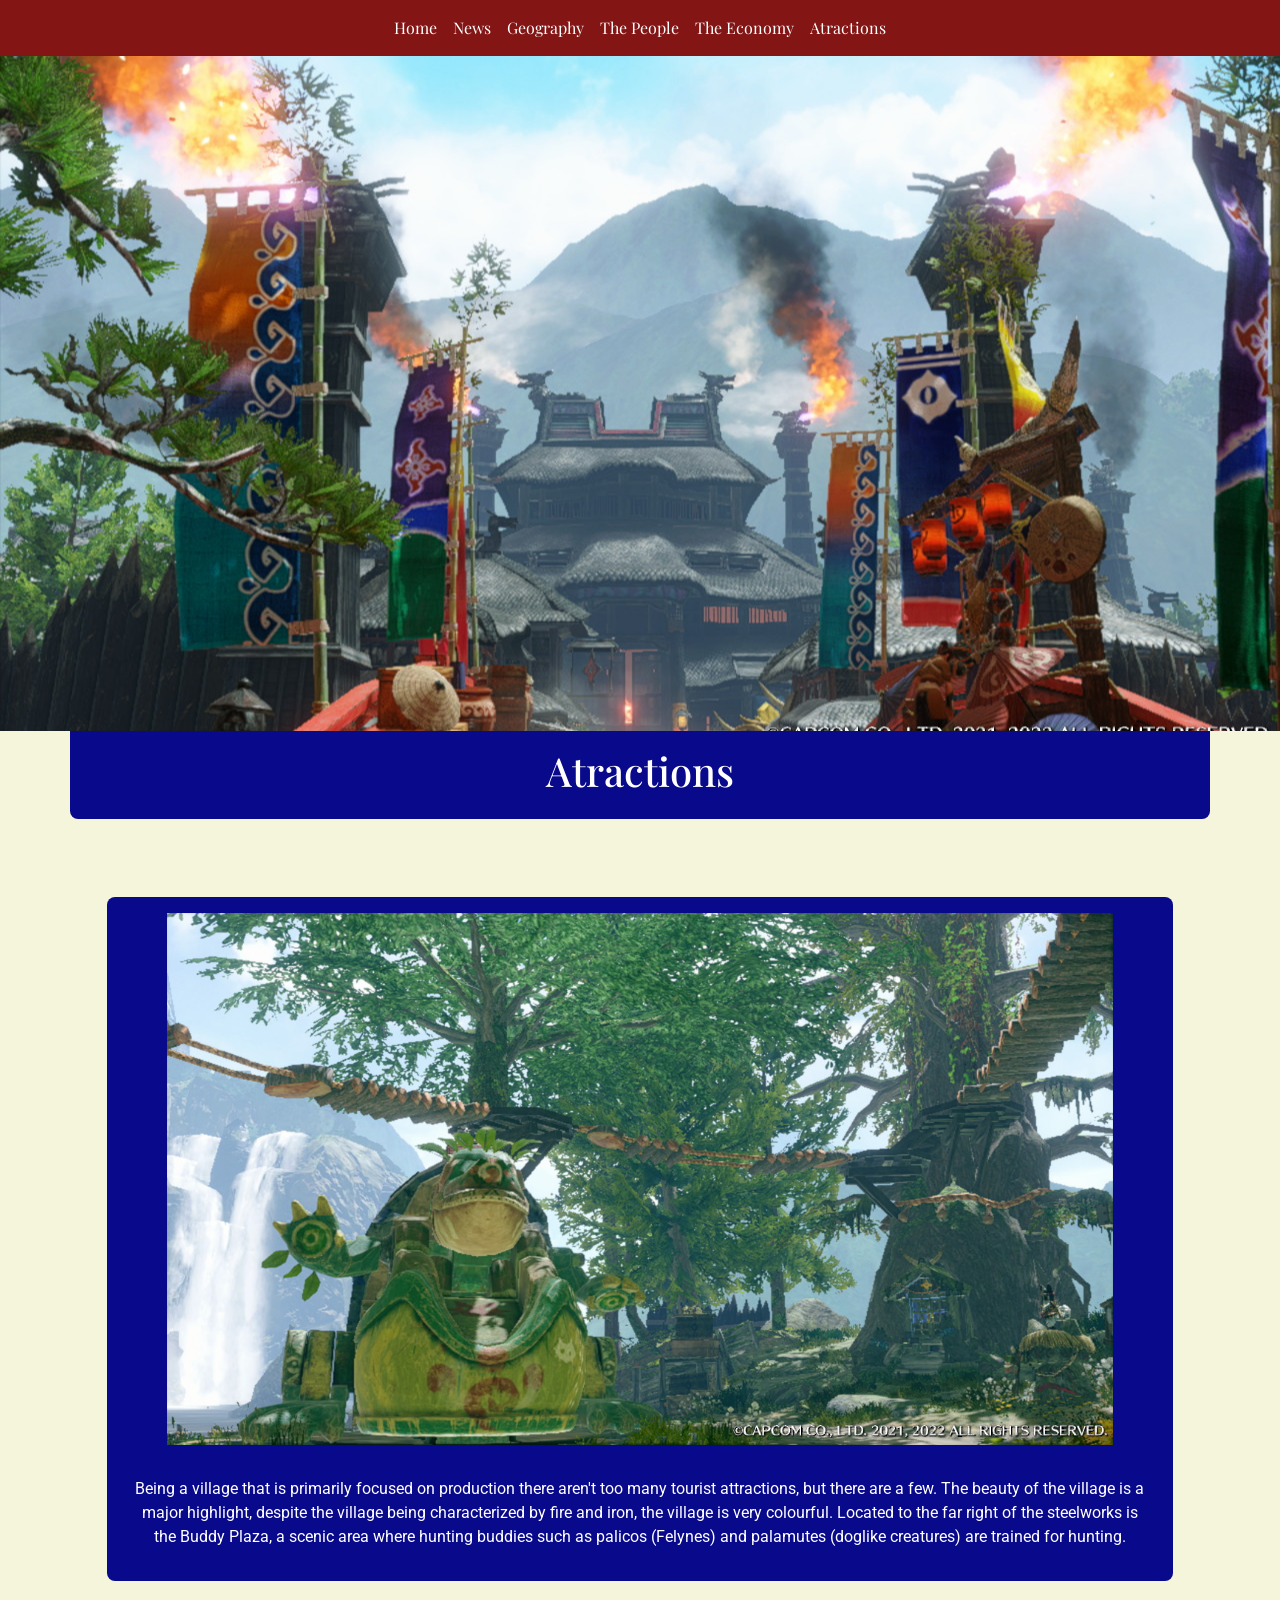
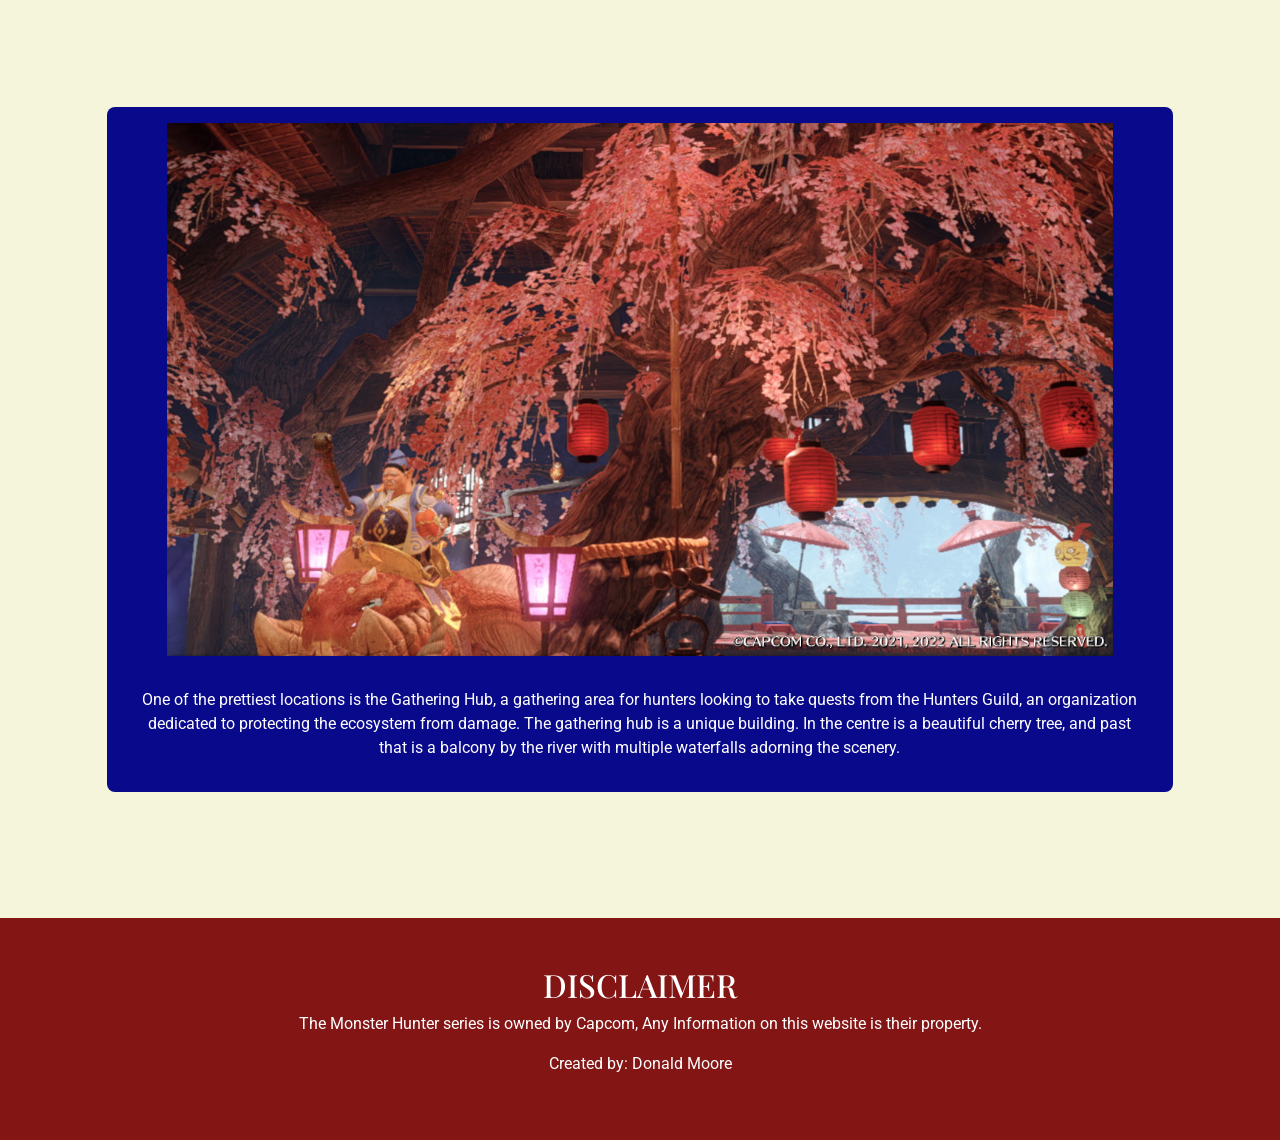
<file: MooreDonald_SiteDevelopment/Atractions.html>
<!DOCTYPE html>
<html lang="en">

<head>
    <meta charset="UTF-8">
    <meta name="viewport" content="width=device-width, initial-scale=1.0">
    <title>Village of Kamura</title>

    <!-- Latest compiled and minified CSS -->
    <link href="https://cdn.jsdelivr.net/npm/bootstrap@5.3.8/dist/css/bootstrap.min.css" rel="stylesheet">

    <link rel="stylesheet" href="CSS/stylesheet.css">

    <!-- Latest compiled JavaScript -->
    <script src="https://cdn.jsdelivr.net/npm/bootstrap@5.3.8/dist/js/bootstrap.bundle.min.js"></script>
</head>

<body>

    <nav class="navbar navbar-expand-sm sticky-top">
        <div class="container-fluid">
            <button class="navbar-toggler" type="button" data-bs-toggle="collapse" data-bs-target="#collapsibleNavbar">
                <span class="navbar-toggler-icon"></span>
            </button>
            <div class="collapse navbar-collapse" id="collapsibleNavbar">
                <ul class="navbar-nav mx-auto">
                    <li class="nav-item">
                        <a class="nav-link text-white" href="index.html">Home</a>
                    </li>
                    <li class="nav-item">
                        <a class="nav-link text-white" href="News.html">News</a>
                    </li>
                    <li class="nav-item">
                        <a class="nav-link text-white" href="geography.html">Geography</a>
                    </li>
                    <li class="nav-item">
                        <a class="nav-link text-white" href="People.html">The People</a>
                    </li>
                    <li class="nav-item">
                        <a class="nav-link text-white" href="Economy.html">The Economy</a>
                    </li>
                    <li class="nav-item">
                        <a class="nav-link text-white" href="Atractions.html">Atractions</a>
                    </li>
                </ul>
            </div>
        </div>
    </nav>

    <header>

    </header>

    <section>
        <div class="container">
            <div class="row">
                <div class="col-sm-12 bg-primary text-center rounded-bottom-3 text-white py-3">
                    <h1>Atractions</h1>
                </div>
            </div>
        </div>
    </section>

    <section>
        <div class="container-fluid">
            <div class="row">
                <div class="col-sm-10 offset-sm-1 bg-primary text-center rounded-3 text-white my-5">
                    <img src="Images_True/Atractions_1.jpg" alt="Buddy Plaza" class="img-fluid px-5 py-3">
                    <p class="p-3">Being a village that is primarily focused on production there aren't too many tourist
                        attractions, but there are a few. The beauty of the village is a major highlight, despite the
                        village being characterized by fire and iron, the village is very colourful. Located to the far
                        right of the steelworks is the Buddy Plaza, a scenic area where hunting buddies such as palicos
                        (Felynes) and palamutes (doglike creatures) are trained for hunting.</p>
                </div>
            </div>
        </div>
    </section>

    <section>
        <div class="container-fluid">
            <div class="row">
                <div class="col-sm-10 offset-sm-1 bg-primary text-center rounded-3 text-white my-5">
                    <img src="Images_True/Atractions_3.jpg" alt="Gathering Hall cherry tree"
                        class="img-fluid px-5 py-3">

                    <p class="p-3"> One of the prettiest locations is the Gathering Hub, a gathering area for hunters
                        looking to take quests from the Hunters Guild, an organization dedicated to protecting the
                        ecosystem from damage. The gathering hub is a unique building. In the centre is a beautiful
                        cherry tree, and past that is a balcony by the river with multiple waterfalls adorning the
                        scenery. </p>
                </div>
            </div>
        </div>
    </section>

    <footer>
        <div class="container-fluid ">
            <div class="row">
                <div class="col-sm-12 bg-danger text-center text-white py-5 mt-5">
                    <h2>DISCLAIMER</h2>
                    <p>The Monster Hunter series is owned by Capcom, Any Information on this website is their property.
                    </p>
                    <p> Created by: Donald Moore</p>
                </div>
            </div>
        </div>

    </footer>


</body>

</html>
</file>
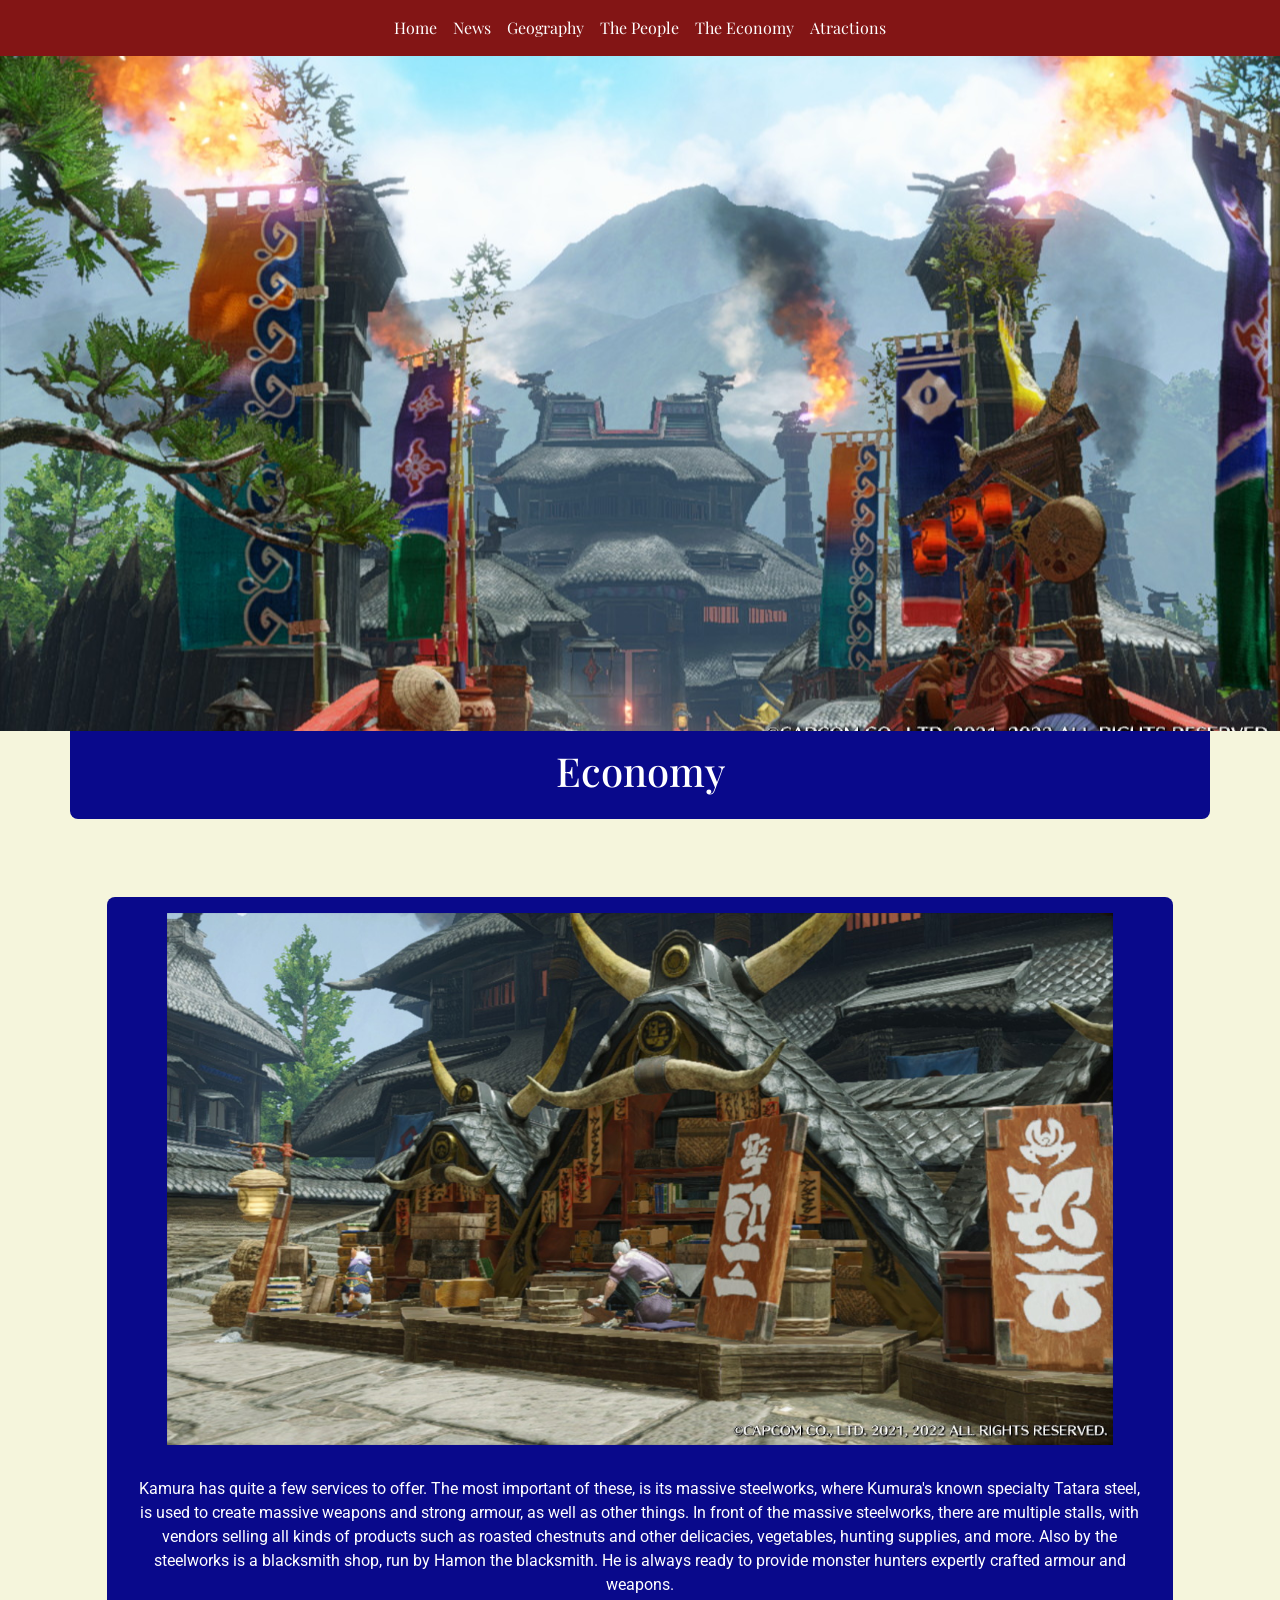
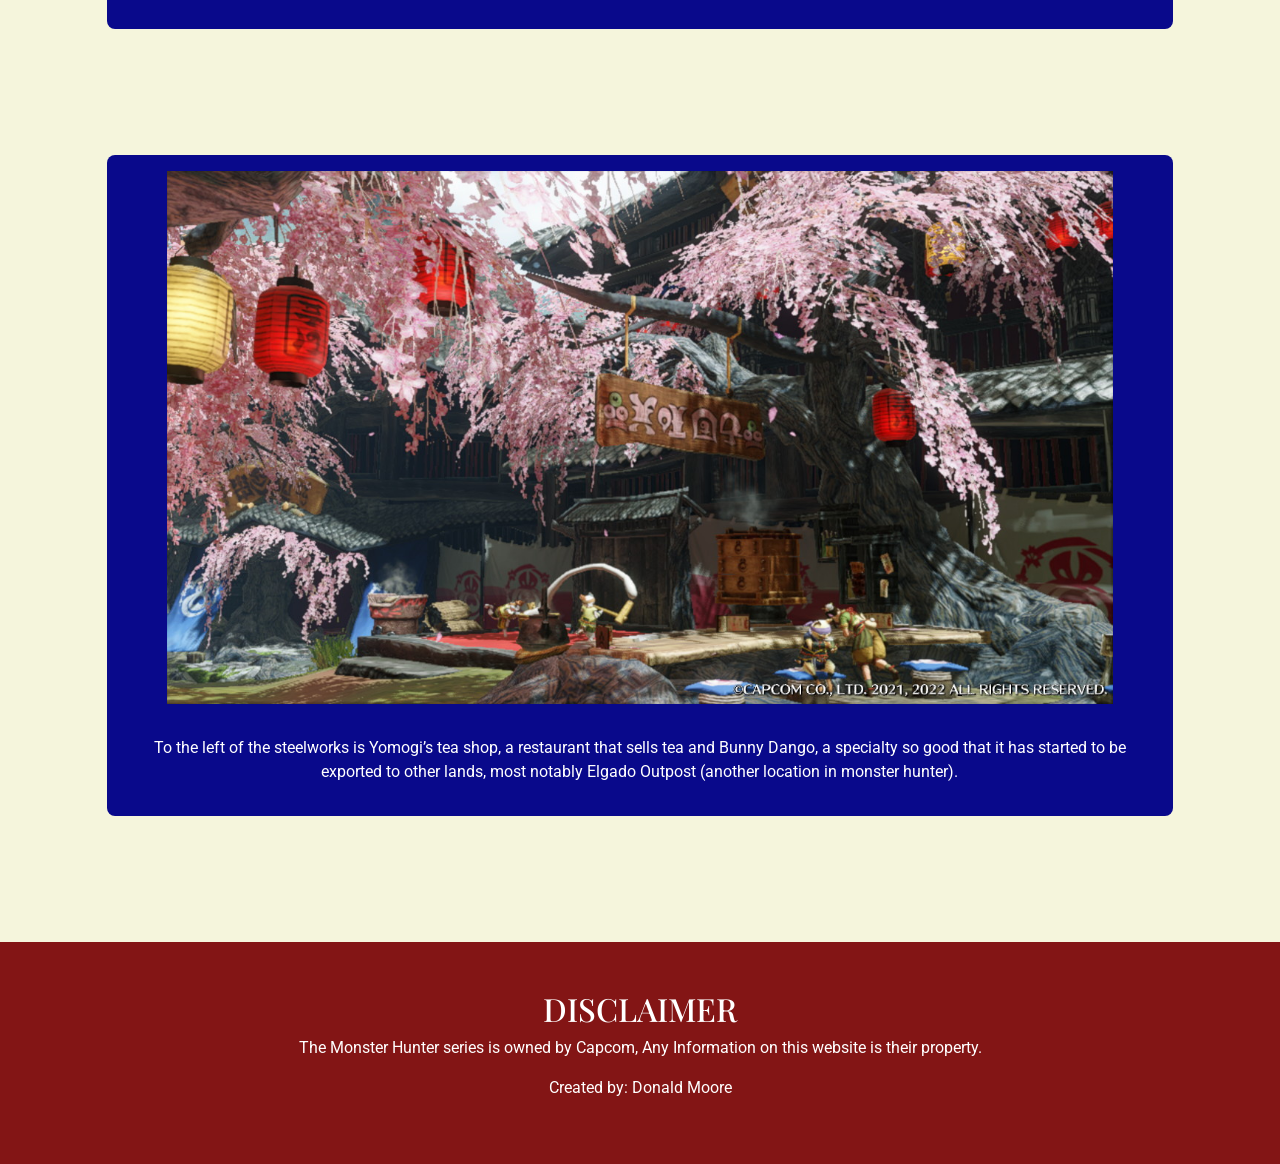
<file: MooreDonald_SiteDevelopment/Economy.html>
<!DOCTYPE html>
<html lang="en">

<head>
    <meta charset="UTF-8">
    <meta name="viewport" content="width=device-width, initial-scale=1.0">
    <title>Village of Kamura</title>

    <!-- Latest compiled and minified CSS -->
    <link href="https://cdn.jsdelivr.net/npm/bootstrap@5.3.8/dist/css/bootstrap.min.css" rel="stylesheet">

    <link rel="stylesheet" href="CSS/stylesheet.css">

    <!-- Latest compiled JavaScript -->
    <script src="https://cdn.jsdelivr.net/npm/bootstrap@5.3.8/dist/js/bootstrap.bundle.min.js"></script>
</head>

<body>

    <nav class="navbar navbar-expand-sm sticky-top">
        <div class="container-fluid">
            <button class="navbar-toggler" type="button" data-bs-toggle="collapse" data-bs-target="#collapsibleNavbar">
                <span class="navbar-toggler-icon"></span>
            </button>
            <div class="collapse navbar-collapse" id="collapsibleNavbar">
                <ul class="navbar-nav mx-auto">
                    <li class="nav-item">
                        <a class="nav-link text-white" href="index.html">Home</a>
                    </li>
                    <li class="nav-item">
                        <a class="nav-link text-white" href="News.html">News</a>
                    </li>
                    <li class="nav-item">
                        <a class="nav-link text-white" href="geography.html">Geography</a>
                    </li>
                    <li class="nav-item">
                        <a class="nav-link text-white" href="People.html">The People</a>
                    </li>
                    <li class="nav-item">
                        <a class="nav-link text-white" href="Economy.html">The Economy</a>
                    </li>
                    <li class="nav-item">
                        <a class="nav-link text-white" href="Atractions.html">Atractions</a>
                    </li>
                </ul>
            </div>
        </div>
    </nav>

    <header>

    </header>

    <section>
        <div class="container">
            <div class="row">
                <div class="col-sm-12 bg-primary text-center rounded-bottom-3 text-white py-3">
                    <h1>Economy</h1>
                </div>
            </div>
        </div>
    </section>

    <section>
        <div class="container-fluid">
            <div class="row">
                <div class="col-sm-10 offset-sm-1 bg-primary text-center rounded-3 text-white my-5">
                    <img src="Images_True/Economy_1.jpg" alt="Blacksmith Shop" class="img-fluid px-5 py-3">
                    <p class="p-3">Kamura has quite a few services to offer. The most important of these, is its massive
                        steelworks, where Kumura's known specialty Tatara steel, is used to create massive weapons and
                        strong armour, as well as other things. In front of the massive steelworks, there are multiple
                        stalls, with vendors selling all kinds of products such as roasted chestnuts and other
                        delicacies, vegetables, hunting supplies, and more. Also by the steelworks is a blacksmith shop,
                        run by Hamon the blacksmith. He is always ready to provide monster hunters expertly crafted
                        armour and weapons.</p>
                </div>
            </div>
        </div>
    </section>

    <section>
        <div class="container-fluid">
            <div class="row">
                <div class="col-sm-10 offset-sm-1 bg-primary text-center rounded-3 text-white my-5">
                    <img src="Images_True/Economy_2.jpg" alt="Bunny Dango Shop" class="img-fluid px-5 py-3">

                    <p class="p-3"> To the left of the steelworks is Yomogi’s tea shop, a restaurant that sells tea and
                        Bunny Dango, a specialty so good that it has started to be exported to other lands, most notably
                        Elgado Outpost (another location in monster hunter). </p>
                </div>
            </div>
        </div>
    </section>

    <footer>
        <div class="container-fluid ">
            <div class="row">
                <div class="col-sm-12 bg-danger text-center text-white py-5 mt-5">
                    <h2>DISCLAIMER</h2>
                    <p>The Monster Hunter series is owned by Capcom, Any Information on this website is their property.
                    </p>
                    <p> Created by: Donald Moore</p>
                </div>
            </div>
        </div>

    </footer>


</body>

</html>
</file>
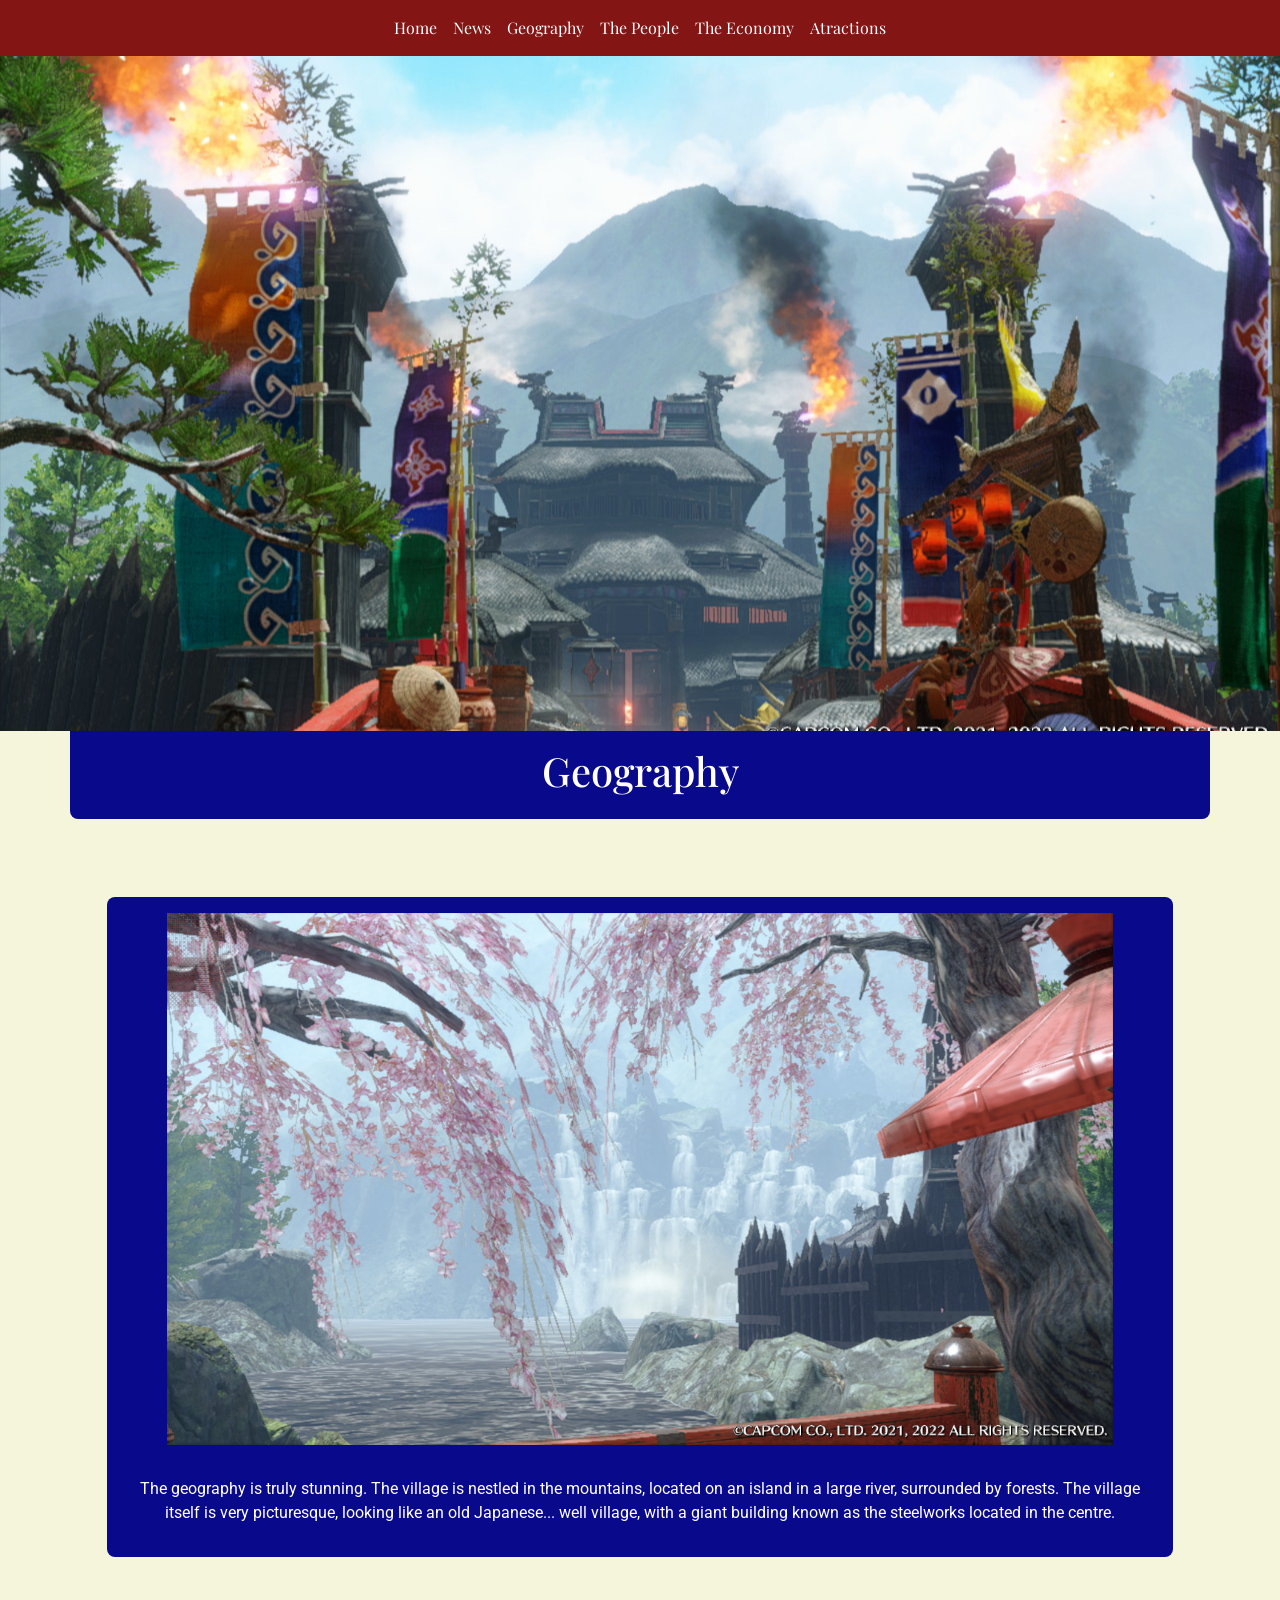
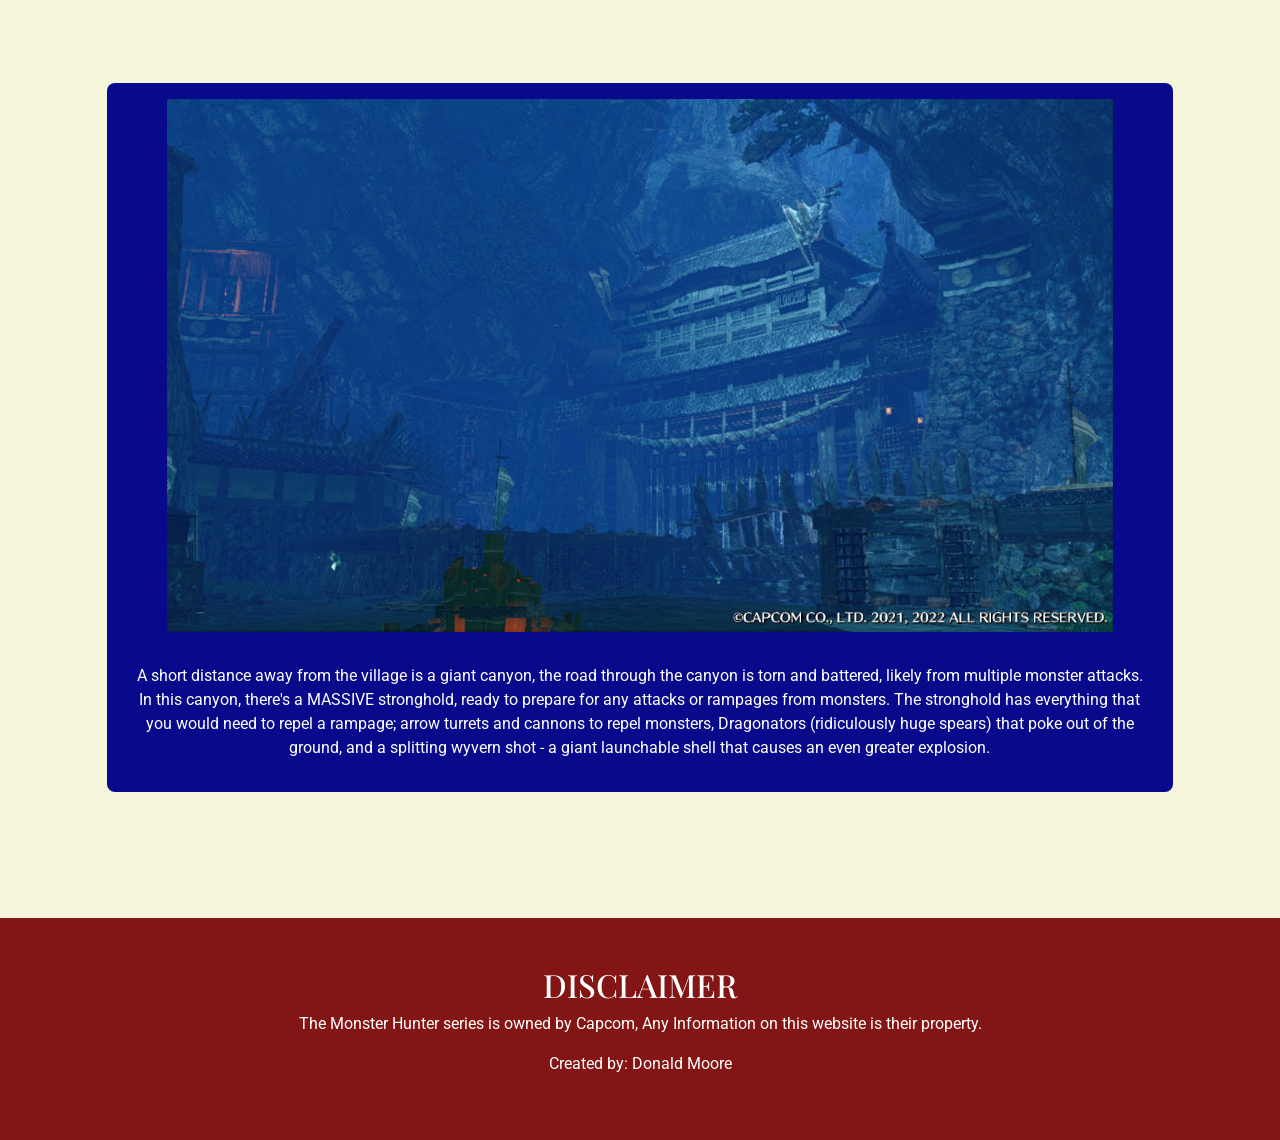
<file: MooreDonald_SiteDevelopment/Geography.html>
<!DOCTYPE html>
<html lang="en">

<head>
    <meta charset="UTF-8">
    <meta name="viewport" content="width=device-width, initial-scale=1.0">
    <title>Village of Kamura</title>

    <!-- Latest compiled and minified CSS -->
    <link href="https://cdn.jsdelivr.net/npm/bootstrap@5.3.8/dist/css/bootstrap.min.css" rel="stylesheet">

    <link rel="stylesheet" href="CSS/stylesheet.css">

    <!-- Latest compiled JavaScript -->
    <script src="https://cdn.jsdelivr.net/npm/bootstrap@5.3.8/dist/js/bootstrap.bundle.min.js"></script>
</head>

<body>

    <nav class="navbar navbar-expand-sm sticky-top">
        <div class="container-fluid">
            <button class="navbar-toggler" type="button" data-bs-toggle="collapse" data-bs-target="#collapsibleNavbar">
                <span class="navbar-toggler-icon"></span>
            </button>
            <div class="collapse navbar-collapse" id="collapsibleNavbar">
                <ul class="navbar-nav mx-auto">
                    <li class="nav-item">
                        <a class="nav-link text-white" href="index.html">Home</a>
                    </li>
                    <li class="nav-item">
                        <a class="nav-link text-white" href="News.html">News</a>
                    </li>
                    <li class="nav-item">
                        <a class="nav-link text-white" href="geography.html">Geography</a>
                    </li>
                    <li class="nav-item">
                        <a class="nav-link text-white" href="People.html">The People</a>
                    </li>
                    <li class="nav-item">
                        <a class="nav-link text-white" href="Economy.html">The Economy</a>
                    </li>
                    <li class="nav-item">
                        <a class="nav-link text-white" href="Atractions.html">Atractions</a>
                    </li>
                </ul>
            </div>
        </div>
    </nav>

    <header>

    </header>

    <section>
        <div class="container">
            <div class="row">
                <div class="col-sm-12 bg-primary text-center rounded-bottom-3 text-white py-3">
                    <h1>Geography</h1>
                </div>
            </div>
        </div>
    </section>

    <section>
        <div class="container-fluid">
            <div class="row">
                <div class="col-sm-10 offset-sm-1 bg-primary text-center rounded-3 text-white my-5">
                    <img src="Images_True/Atractions_2.jpg" alt="Waterfall" class="img-fluid px-5 py-3">
                    <p class="p-3">The geography is truly stunning. The village is nestled in the mountains, located on
                        an island in a large river, surrounded by forests. The village itself is very picturesque,
                        looking like an old Japanese... well village, with a giant building known as the steelworks
                        located in the centre.</p>
                </div>
            </div>
        </div>
    </section>

    <section>
        <div class="container-fluid">
            <div class="row">
                <div class="col-sm-10 offset-sm-1 bg-primary text-center rounded-3 text-white my-5">
                    <img src="Images_True/Geography_2.jpg" alt="Last Line of Defence: Red Stronghold"
                        class="img-fluid px-5 py-3">

                    <p class="p-3"> A short distance away from the village is a giant canyon, the road through the
                        canyon is torn and battered, likely from multiple monster attacks. In this canyon, there's a
                        MASSIVE stronghold, ready to prepare for any attacks or rampages from monsters. The stronghold
                        has everything that you would need to repel a rampage; arrow turrets and cannons to repel
                        monsters, Dragonators (ridiculously huge spears) that poke out of the ground, and a splitting
                        wyvern shot - a giant launchable shell that causes an even greater explosion.</p>
                </div>
            </div>
        </div>
    </section>

    <footer>
        <div class="container-fluid ">
            <div class="row">
                <div class="col-sm-12 bg-danger text-center text-white py-5 mt-5">
                    <h2>DISCLAIMER</h2>
                    <p>The Monster Hunter series is owned by Capcom, Any Information on this website is their property.
                    </p>
                    <p> Created by: Donald Moore</p>
                </div>
            </div>
        </div>

    </footer>


</body>

</html>
</file>
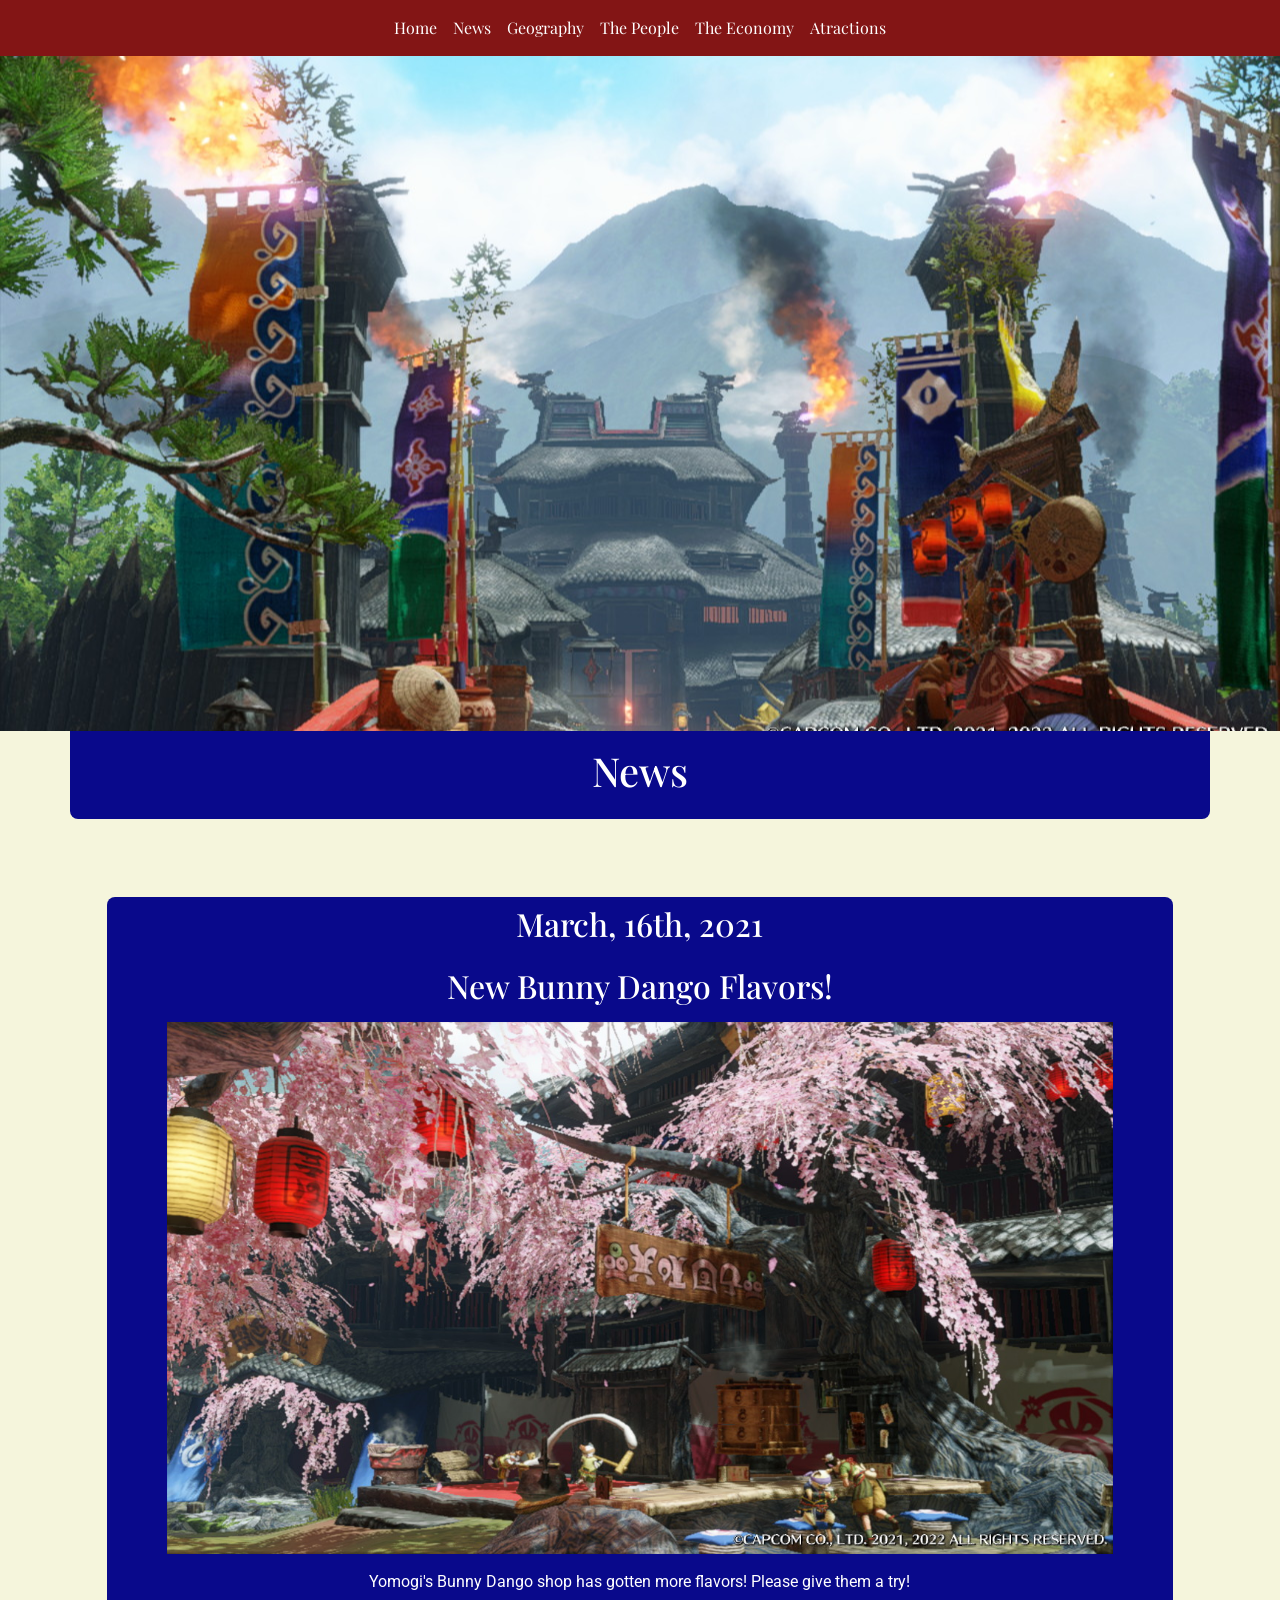
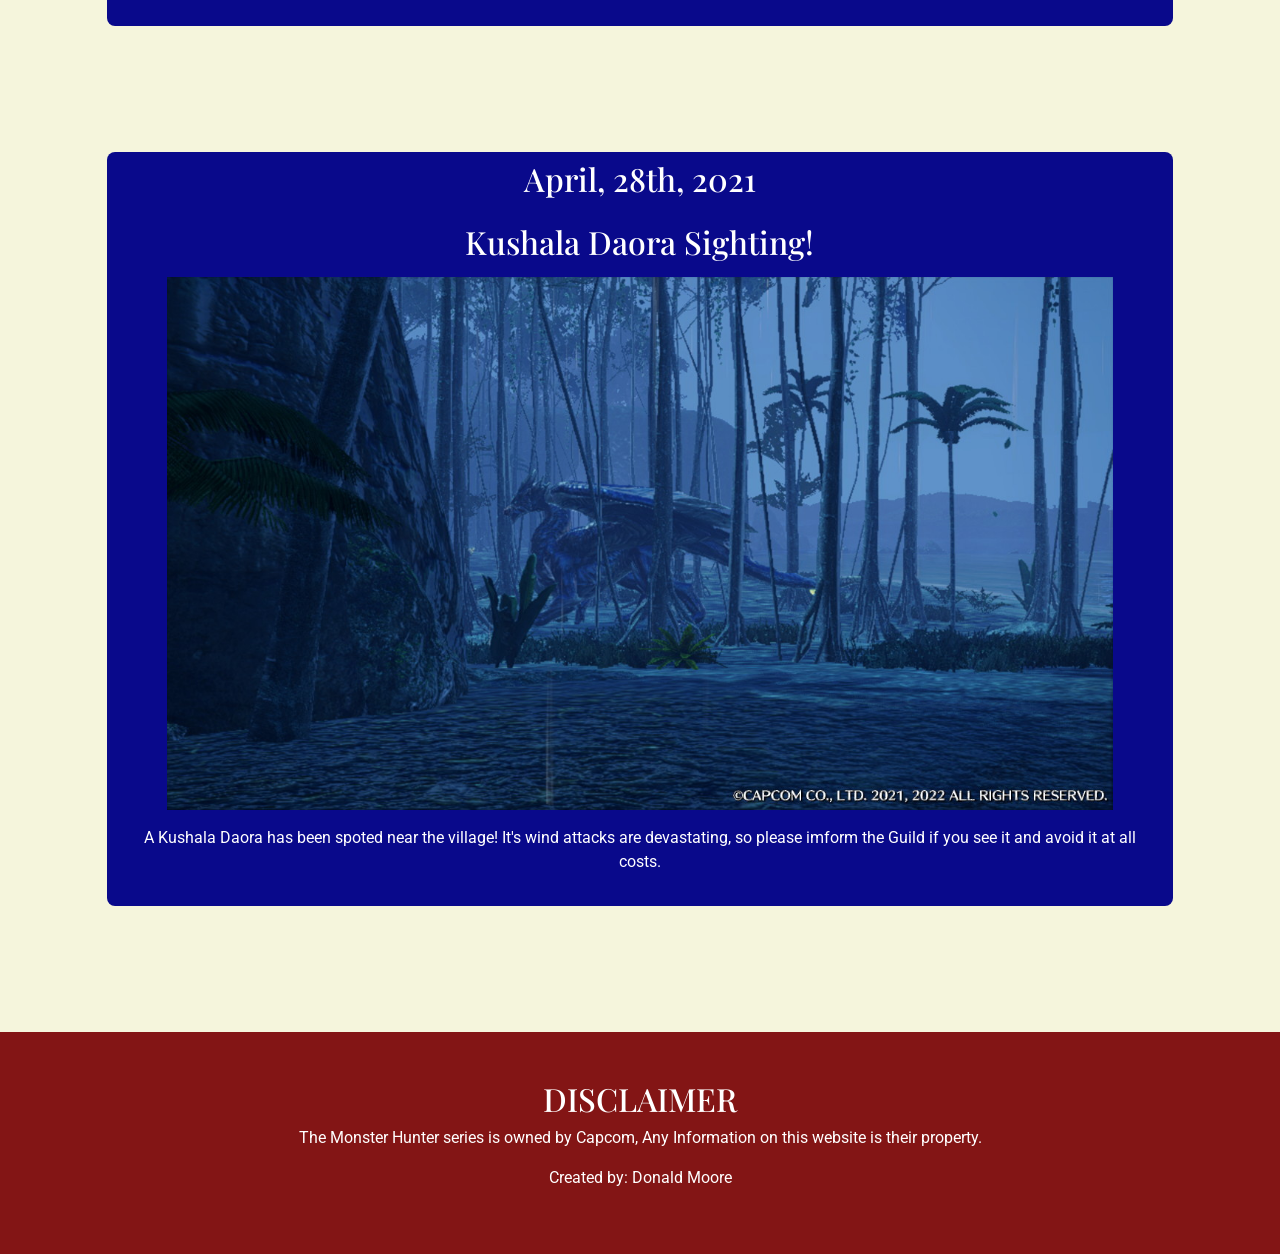
<file: MooreDonald_SiteDevelopment/News.html>
<!DOCTYPE html>
<html lang="en">

<head>
    <meta charset="UTF-8">
    <meta name="viewport" content="width=device-width, initial-scale=1.0">
    <title>Village of Kamura</title>

    <!-- Latest compiled and minified CSS -->
    <link href="https://cdn.jsdelivr.net/npm/bootstrap@5.3.8/dist/css/bootstrap.min.css" rel="stylesheet">

    <link rel="stylesheet" href="CSS/stylesheet.css">

    <!-- Latest compiled JavaScript -->
    <script src="https://cdn.jsdelivr.net/npm/bootstrap@5.3.8/dist/js/bootstrap.bundle.min.js"></script>
</head>

<body>

    <nav class="navbar navbar-expand-sm sticky-top">
        <div class="container-fluid">
            <button class="navbar-toggler" type="button" data-bs-toggle="collapse" data-bs-target="#collapsibleNavbar">
                <span class="navbar-toggler-icon"></span>
            </button>
            <div class="collapse navbar-collapse" id="collapsibleNavbar">
                <ul class="navbar-nav mx-auto">
                    <li class="nav-item">
                        <a class="nav-link text-white" href="index.html">Home</a>
                    </li>
                    <li class="nav-item">
                        <a class="nav-link text-white" href="News.html">News</a>
                    </li>
                    <li class="nav-item">
                        <a class="nav-link text-white" href="geography.html">Geography</a>
                    </li>
                    <li class="nav-item">
                        <a class="nav-link text-white" href="People.html">The People</a>
                    </li>
                    <li class="nav-item">
                        <a class="nav-link text-white" href="Economy.html">The Economy</a>
                    </li>
                    <li class="nav-item">
                        <a class="nav-link text-white" href="Atractions.html">Atractions</a>
                    </li>
                </ul>
            </div>
        </div>
    </nav>

    <header>

    </header>

    <section>
        <div class="container">
            <div class="row">
                <div class="col-sm-12 bg-primary text-center rounded-bottom-3 text-white py-3">
                    <h1>News</h1>
                </div>
            </div>
        </div>
    </section>

    <section>
        <div class="container-fluid">
            <div class="row">
                <div class="col-sm-10 offset-sm-1 bg-primary text-center rounded-3 text-white my-5">
                    <h2 class="py-2">March, 16th, 2021</h2>
                    <h2 class="py-2">New Bunny Dango Flavors!</h2>
                    <img src="Images_True/Economy_2.jpg" alt="Bunny Dango Shop" class="img-fluid px-5">
                    <p class="p-3"> Yomogi's Bunny Dango shop has gotten more flavors! Please give them a try!</p>
                </div>
            </div>
        </div>
    </section>

    <section>
        <div class="container-fluid">
            <div class="row">
                <div class="col-sm-10 offset-sm-1 bg-primary text-center rounded-3 text-white my-5">
                    <h2 class="py-2">April, 28th, 2021</h2>
                    <h2 class="py-2">Kushala Daora Sighting!</h2>
                    <img src="Images_True/News_2.jpg" alt="Shadow Upon the Tempest: Kushala Daora"
                        class="img-fluid px-5">

                    <p class="p-3"> A Kushala Daora has been spoted near the village! It's wind attacks are devastating,
                        so please imform the Guild if you see it and avoid it at all costs.</p>
                </div>
            </div>
        </div>
    </section>

    <footer>
        <div class="container-fluid ">
            <div class="row">
                <div class="col-sm-12 bg-danger text-center text-white py-5 mt-5">
                    <h2>DISCLAIMER</h2>
                    <p>The Monster Hunter series is owned by Capcom, Any Information on this website is their property.
                    </p>
                    <p> Created by: Donald Moore</p>
                </div>
            </div>
        </div>

    </footer>


</body>

</html>
</file>
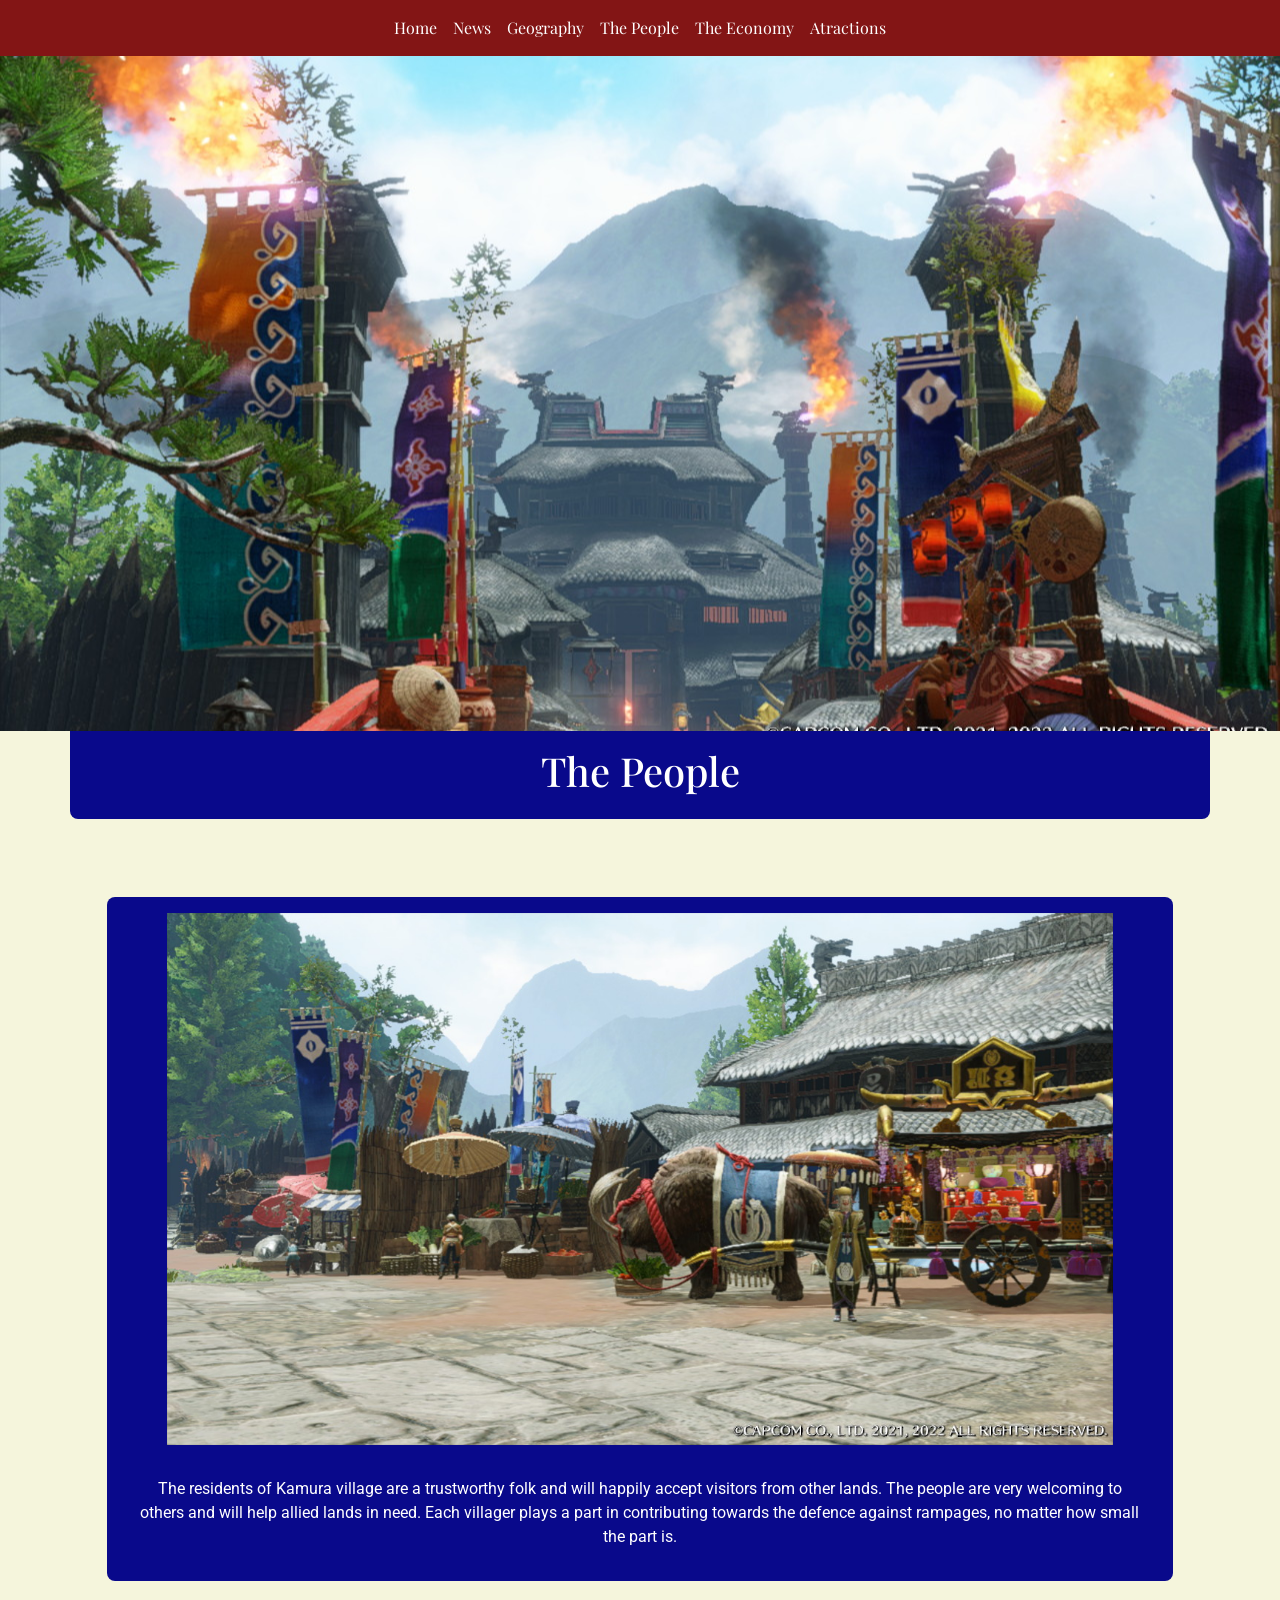
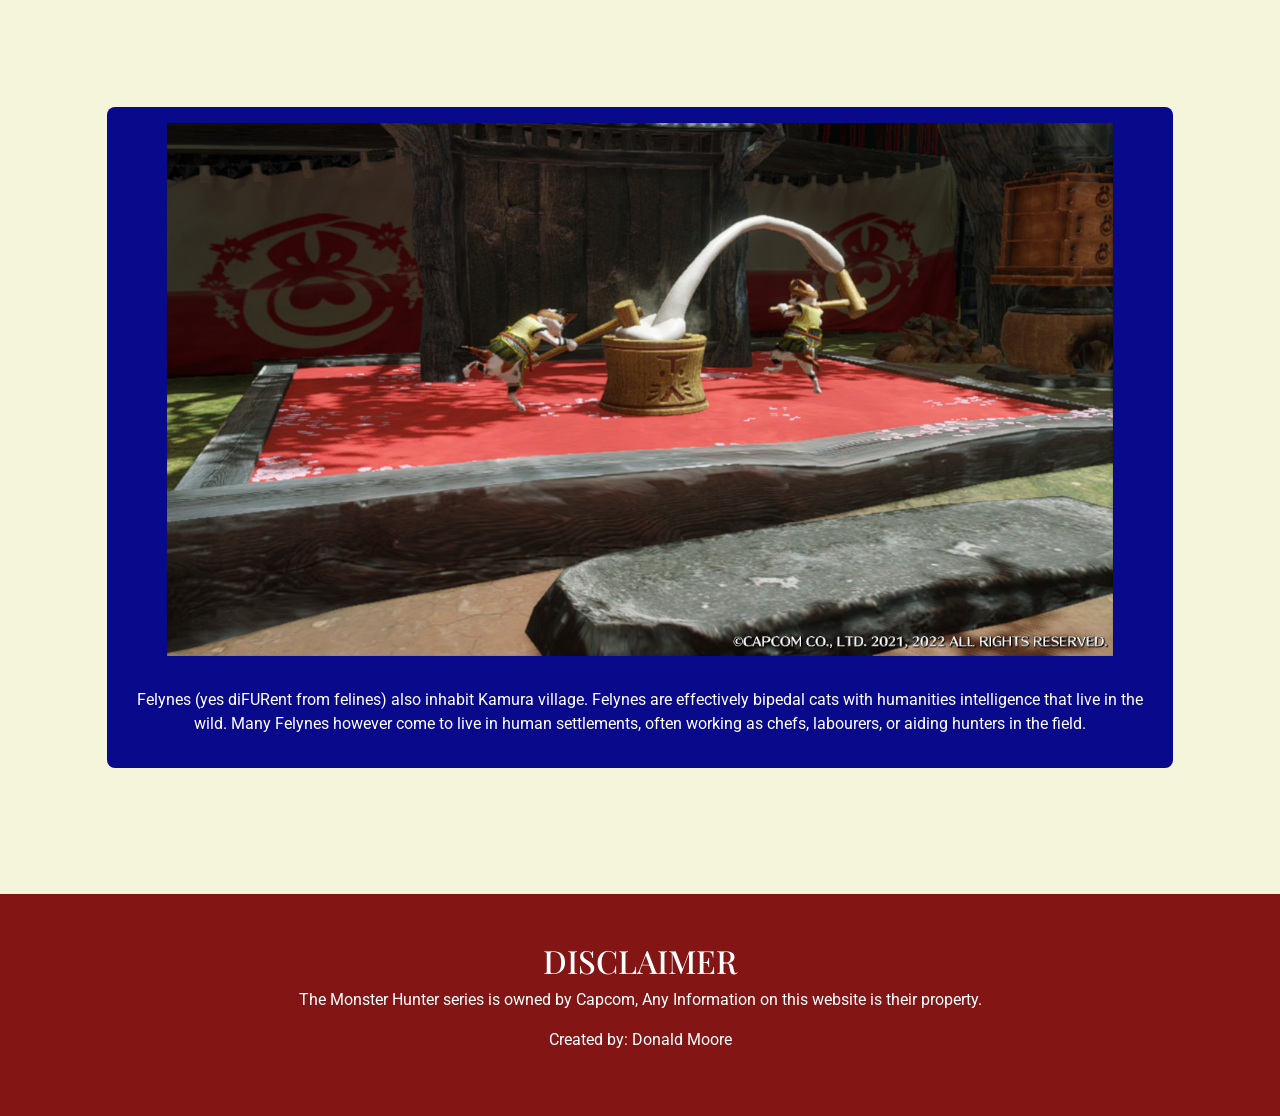
<file: MooreDonald_SiteDevelopment/People.html>
<!DOCTYPE html>
<html lang="en">

<head>
    <meta charset="UTF-8">
    <meta name="viewport" content="width=device-width, initial-scale=1.0">
    <title>Village of Kamura</title>

    <!-- Latest compiled and minified CSS -->
    <link href="https://cdn.jsdelivr.net/npm/bootstrap@5.3.8/dist/css/bootstrap.min.css" rel="stylesheet">

    <link rel="stylesheet" href="CSS/stylesheet.css">

    <!-- Latest compiled JavaScript -->
    <script src="https://cdn.jsdelivr.net/npm/bootstrap@5.3.8/dist/js/bootstrap.bundle.min.js"></script>
</head>

<body>

    <nav class="navbar navbar-expand-sm sticky-top">
        <div class="container-fluid">
            <button class="navbar-toggler" type="button" data-bs-toggle="collapse" data-bs-target="#collapsibleNavbar">
                <span class="navbar-toggler-icon"></span>
            </button>
            <div class="collapse navbar-collapse" id="collapsibleNavbar">
                <ul class="navbar-nav mx-auto">
                    <li class="nav-item">
                        <a class="nav-link text-white" href="index.html">Home</a>
                    </li>
                    <li class="nav-item">
                        <a class="nav-link text-white" href="News.html">News</a>
                    </li>
                    <li class="nav-item">
                        <a class="nav-link text-white" href="geography.html">Geography</a>
                    </li>
                    <li class="nav-item">
                        <a class="nav-link text-white" href="People.html">The People</a>
                    </li>
                    <li class="nav-item">
                        <a class="nav-link text-white" href="Economy.html">The Economy</a>
                    </li>
                    <li class="nav-item">
                        <a class="nav-link text-white" href="Atractions.html">Atractions</a>
                    </li>
                </ul>
            </div>
        </div>
    </nav>

    <header>

    </header>

    <section>
        <div class="container">
            <div class="row">
                <div class="col-sm-12 bg-primary text-center rounded-bottom-3 text-white py-3">
                    <h1>The People</h1>
                </div>
            </div>
        </div>
    </section>

    <section>
        <div class="container-fluid">
            <div class="row">
                <div class="col-sm-10 offset-sm-1 bg-primary text-center rounded-3 text-white my-5">
                    <img src="Images_True/People_1.jpg" alt="Market Stalls" class="img-fluid px-5 py-3">
                    <p class="p-3">The residents of Kamura village are a trustworthy folk and will happily accept
                        visitors from other lands. The people are very welcoming to others and will help allied lands in
                        need. Each villager plays a part in contributing towards the defence against rampages, no matter
                        how small the part is.</p>
                </div>
            </div>
        </div>
    </section>

    <section>
        <div class="container-fluid">
            <div class="row">
                <div class="col-sm-10 offset-sm-1 bg-primary text-center rounded-3 text-white my-5">
                    <img src="Images_True/People_2.jpg" alt="Feylynes at work" class="img-fluid px-5 py-3">

                    <p class="p-3"> Felynes (yes diFURent from felines) also inhabit Kamura village. Felynes are
                        effectively bipedal cats with humanities intelligence that live in the wild. Many Felynes
                        however come to live in human settlements, often working as chefs, labourers, or aiding hunters
                        in the field. </p>
                </div>
            </div>
        </div>
    </section>

    <footer>
        <div class="container-fluid ">
            <div class="row">
                <div class="col-sm-12 bg-danger text-center text-white py-5 mt-5">
                    <h2>DISCLAIMER</h2>
                    <p>The Monster Hunter series is owned by Capcom, Any Information on this website is their property.
                    </p>
                    <p> Created by: Donald Moore</p>
                </div>
            </div>
        </div>

    </footer>


</body>

</html>
</file>
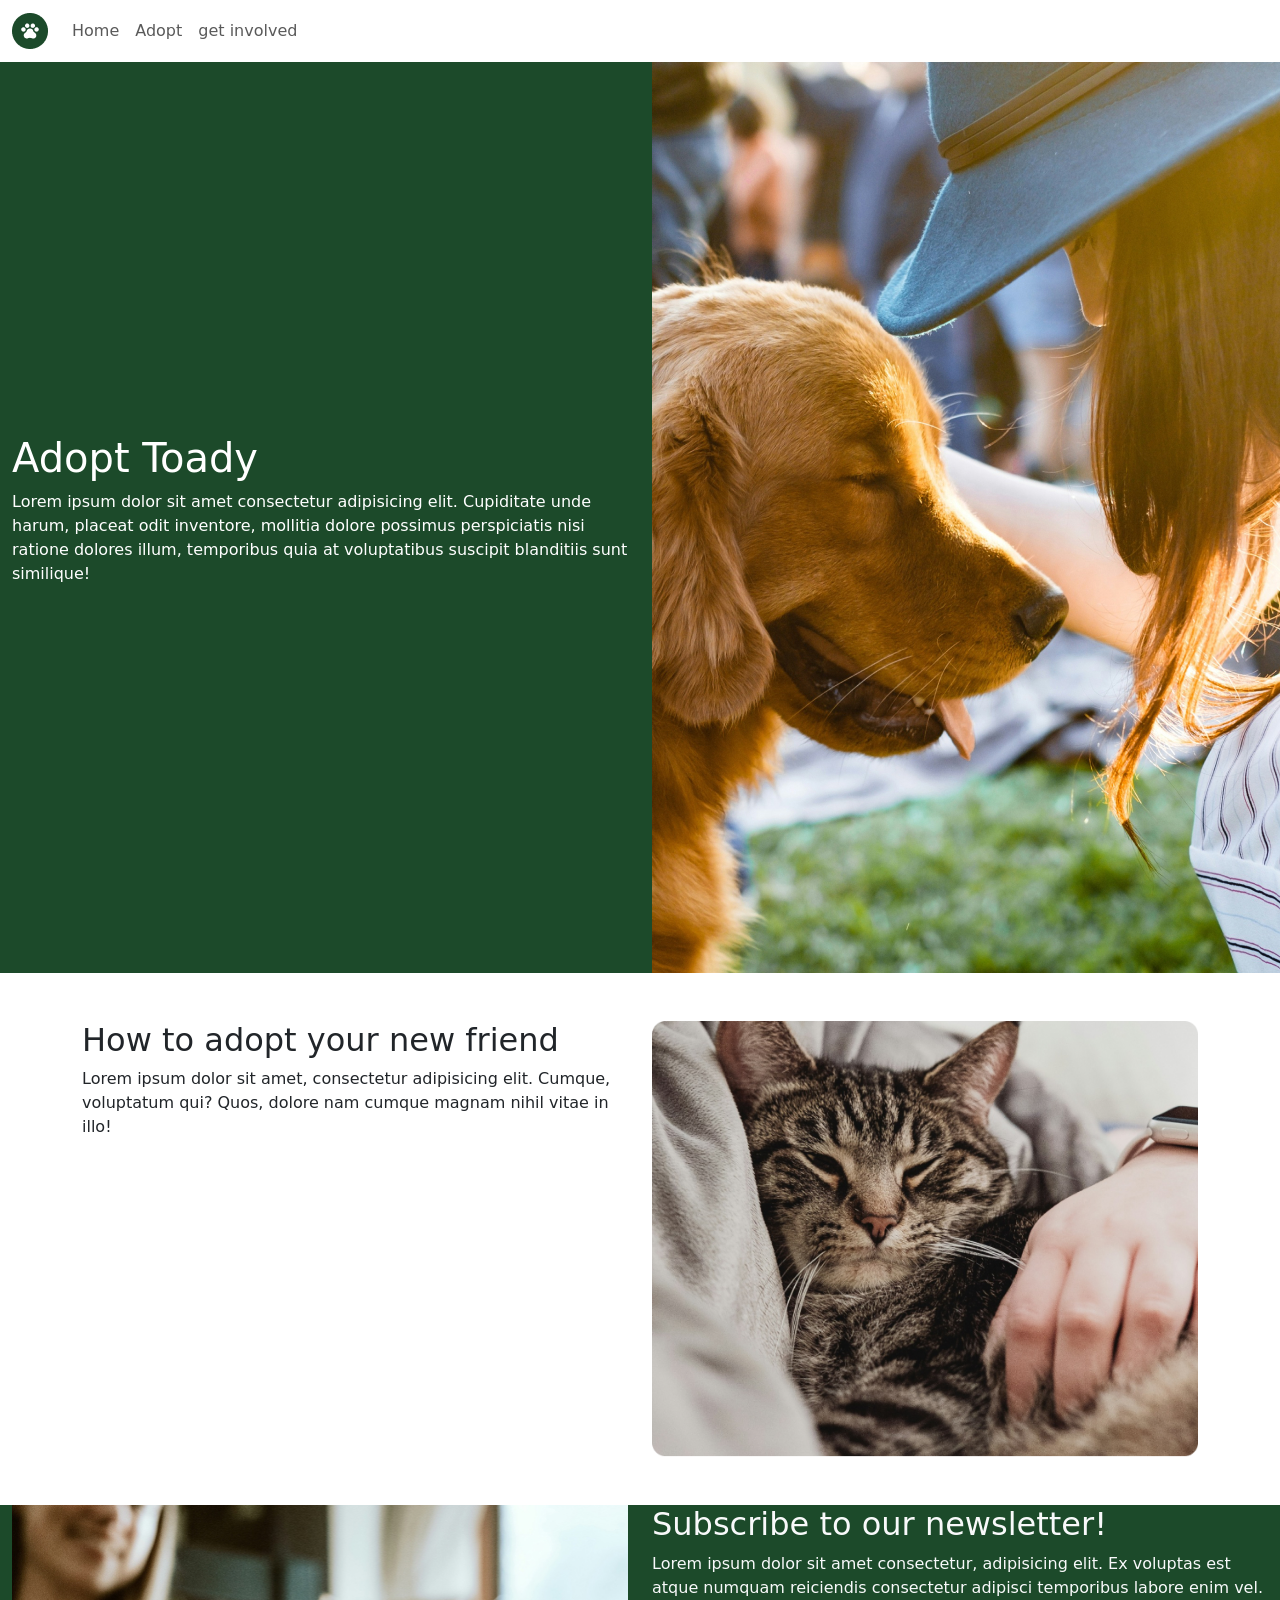
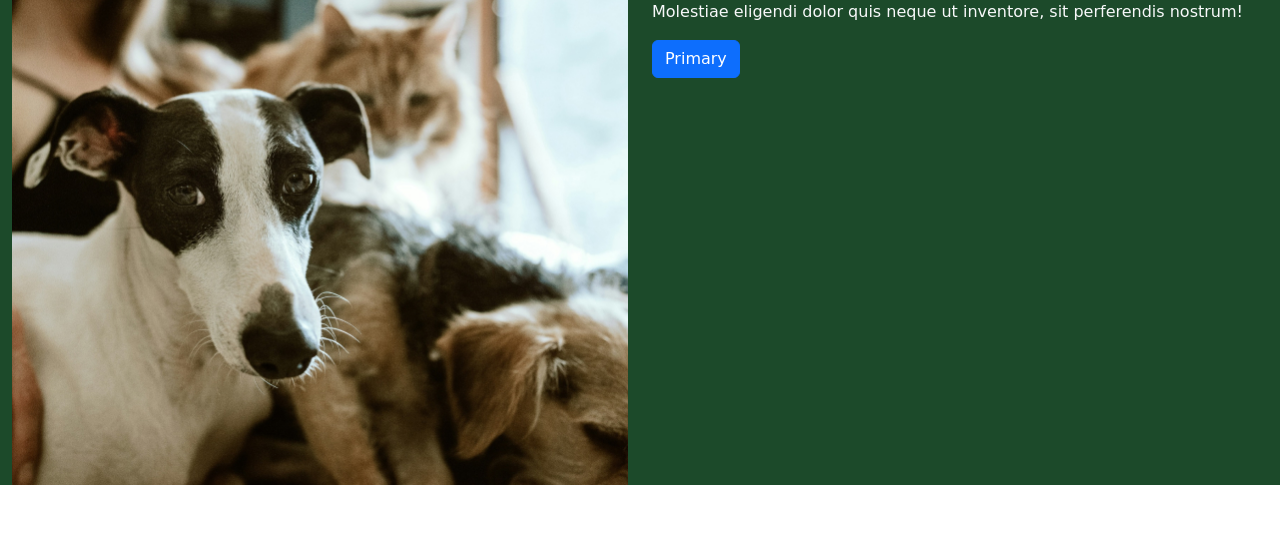
<file: Petopia-site/adopt.html>
<!DOCTYPE html>
<html lang="en">

<head>
    <meta charset="UTF-8">
    <meta name="viewport" content="width=device-width, initial-scale=1.0">
    <title>Petopia</title>
    <!-- Latest compiled and minified CSS -->
    <link href="https://cdn.jsdelivr.net/npm/bootstrap@5.3.8/dist/css/bootstrap.min.css" rel="stylesheet">

    <link rel="stylesheet" href="css/style.css">

    <!-- Latest compiled JavaScript -->
    <script src="https://cdn.jsdelivr.net/npm/bootstrap@5.3.8/dist/js/bootstrap.bundle.min.js"></script>
</head>

<body>

    <!--colapsing navbar-->

    <nav class="navbar navbar-expand-sm bg-white navbar-light sticky-top">
        <div class="container-fluid">
            <a class="navbar-brand" href="index.html">
                <img src="Images/logoIcon.png" alt="petopia">
            </a>
            <button class="navbar-toggler" type="button" data-bs-toggle="collapse" data-bs-target="#collapsibleNavbar">
                <span class="navbar-toggler-icon"></span>
            </button>
            <div class="collapse navbar-collapse" id="collapsibleNavbar">
                <ul class="navbar-nav">
                    <li class="nav-item">
                        <a class="nav-link" href="index.html">Home</a>
                    </li>
                    <li class="nav-item">
                        <a class="nav-link" href="adopt.html">Adopt</a>
                    </li>
                    <li class="nav-item">
                        <a class="nav-link" href="involved.html">get involved</a>
                    </li>
                </ul>
            </div>
        </div>
    </nav>

    <!--Header-->

    <header class="bg-primary mb-5">
        <div class="container-fluid text-white">
            <div class="row">
                <div class="col-sm-6 my-auto">
                    <h1>Adopt Toady</h1>
                    <p>Lorem ipsum dolor sit amet consectetur adipisicing elit. Cupiditate unde harum, placeat odit
                        inventore, mollitia dolore possimus perspiciatis nisi ratione dolores illum, temporibus quia at
                        voluptatibus suscipit blanditiis sunt similique!</p>
                </div>
                <div class="col-sm-6">
                    <img src="Images/headerImages/adoptHeader.jpg" alt="Person with adopted pet from petopia">
                </div>
            </div>
        </div>
    </header>

    <!--Main content-->

    <main>
        <div class="container">
            <div class="row">
                <div class="col-sm-6">
                    <h2>How to adopt your new friend</h2>
                    Lorem ipsum dolor sit amet, consectetur adipisicing elit. Cumque, voluptatum qui? Quos, dolore nam
                    cumque magnam nihil vitae in illo!
                </div>
                <div class="col-sm-6">
                    <img src="Images/adopt/catCuddle.png" alt="catcuddle.png" class="img-fluid">
                </div>
            </div>
        </div>
    </main>

    <!--Newsletter-->
    <section>
        <div class="container-fluid bg-primary my-5">
            <div class="row">
                <div class="col-sm-6">
                    <img src="Images/newsletter.jpg" alt="" class="img-fluid">
                </div>
                <div class="col-sm-6 text-light">
                    <h2>Subscribe to our newsletter!</h2>
                    <p>Lorem ipsum dolor sit amet consectetur, adipisicing elit. Ex voluptas est atque numquam
                        reiciendis consectetur adipisci temporibus labore enim vel. Molestiae eligendi dolor quis neque
                        ut inventore, sit perferendis nostrum!</p>
                    <button type="button" class="btn btn-primary">Primary</button>
                </div>
            </div>
        </div>
    </section>
    <!--Footer-->
    <footer>

    </footer>
</body>

</html>
</file>
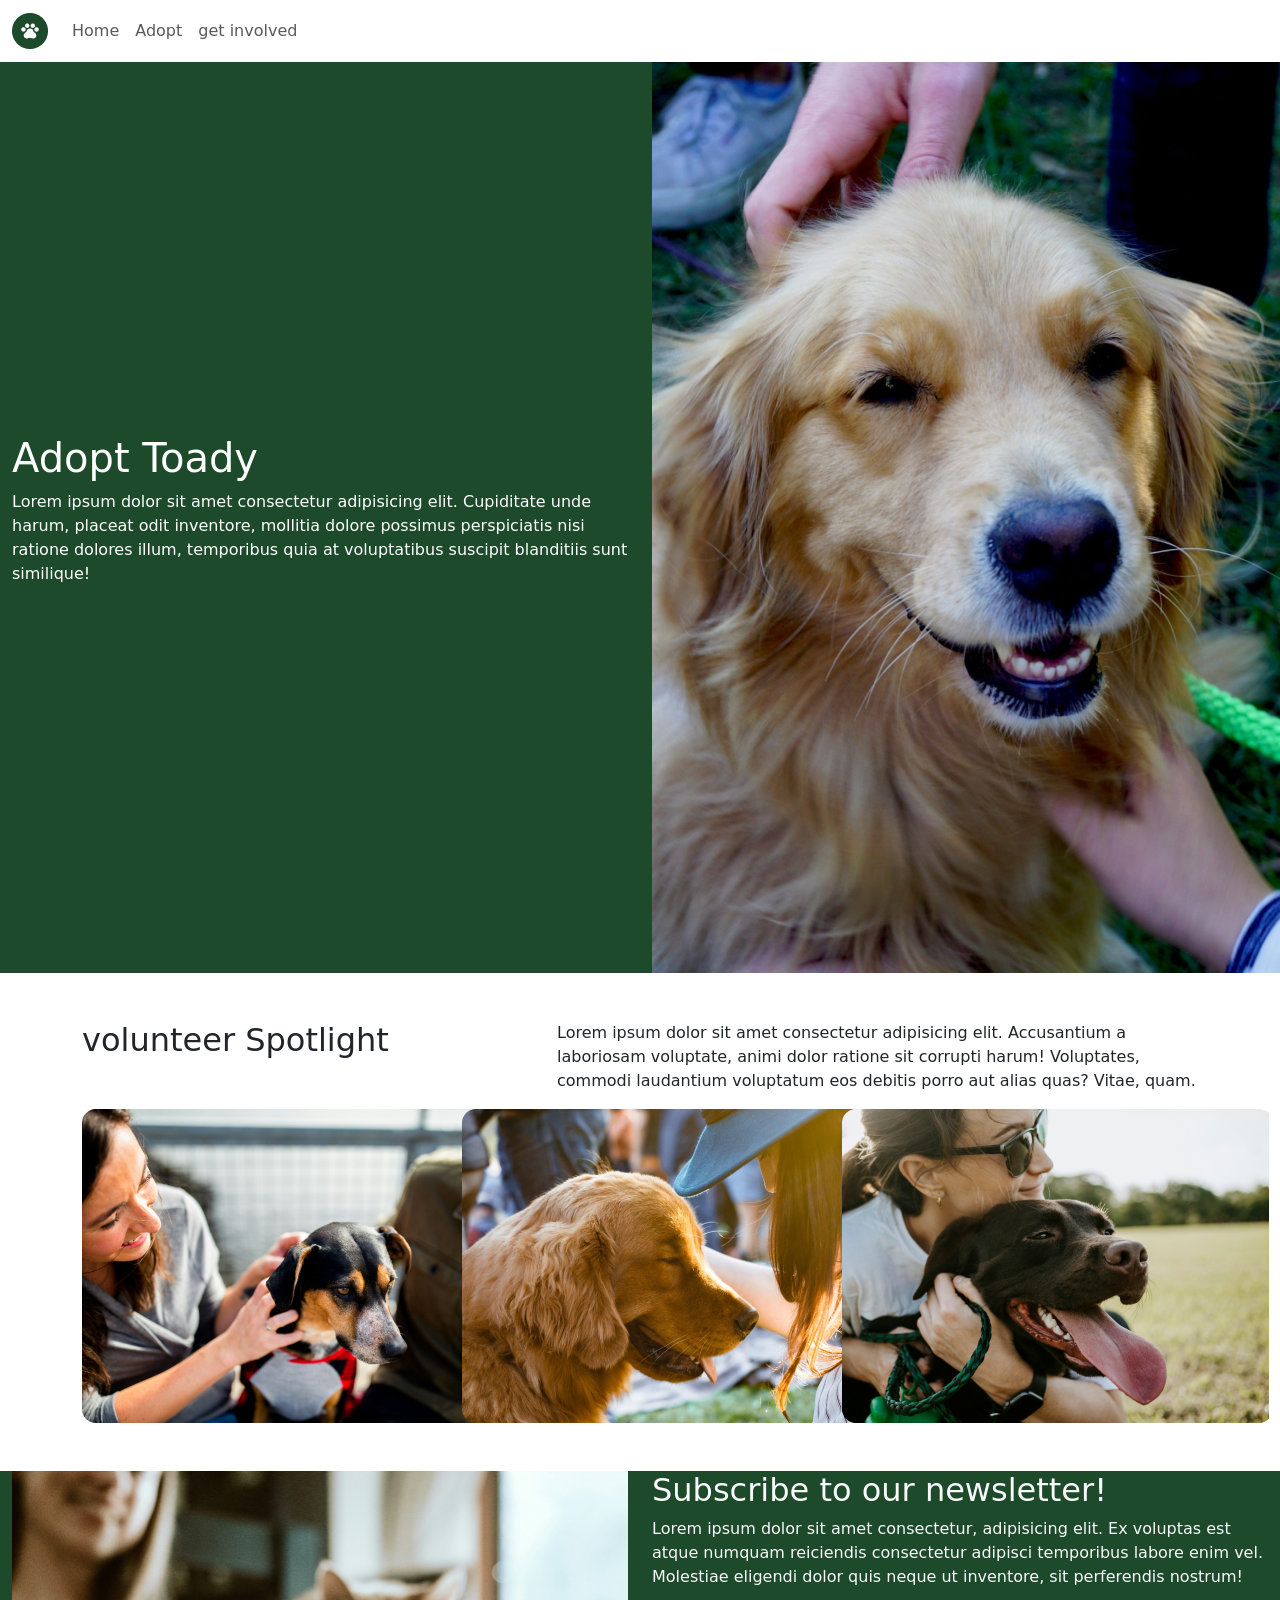
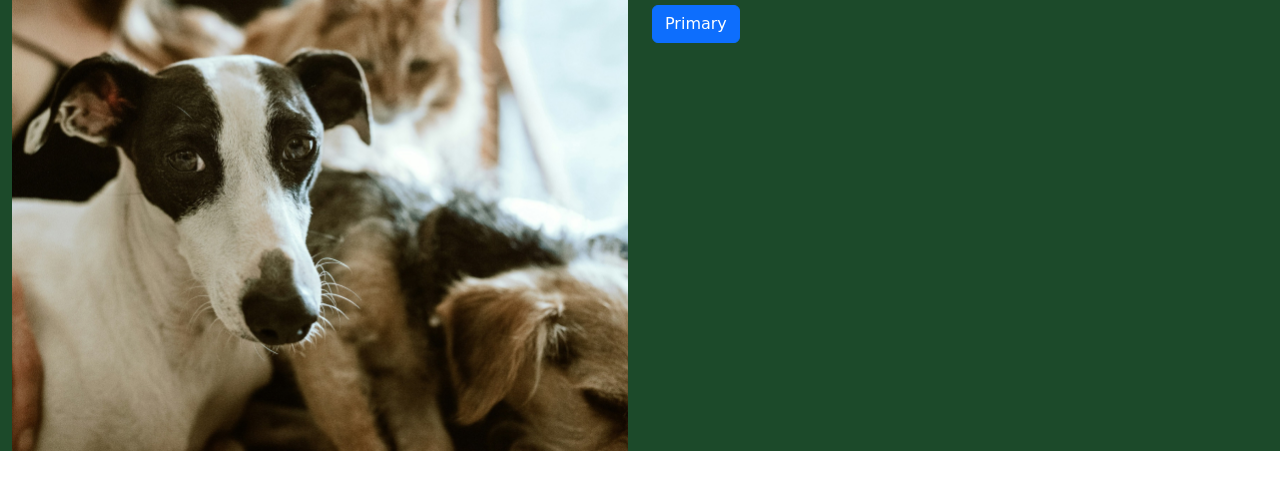
<file: Petopia-site/involved.html>
<!DOCTYPE html>
<html lang="en">

<head>
    <meta charset="UTF-8">
    <meta name="viewport" content="width=device-width, initial-scale=1.0">
    <title>Petopia</title>
    <!-- Latest compiled and minified CSS -->
    <link href="https://cdn.jsdelivr.net/npm/bootstrap@5.3.8/dist/css/bootstrap.min.css" rel="stylesheet">

    <link rel="stylesheet" href="css/style.css">

    <!-- Latest compiled JavaScript -->
    <script src="https://cdn.jsdelivr.net/npm/bootstrap@5.3.8/dist/js/bootstrap.bundle.min.js"></script>
</head>

<body>

    <!--colapsing navbar-->

    <nav class="navbar navbar-expand-sm bg-white navbar-light sticky-top">
        <div class="container-fluid">
            <a class="navbar-brand" href="index.html">
                <img src="Images/logoIcon.png" alt="petopia">
            </a>
            <button class="navbar-toggler" type="button" data-bs-toggle="collapse" data-bs-target="#collapsibleNavbar">
                <span class="navbar-toggler-icon"></span>
            </button>
            <div class="collapse navbar-collapse" id="collapsibleNavbar">
                <ul class="navbar-nav">
                    <li class="nav-item">
                        <a class="nav-link" href="index.html">Home</a>
                    </li>
                    <li class="nav-item">
                        <a class="nav-link" href="adopt.html">Adopt</a>
                    </li>
                    <li class="nav-item">
                        <a class="nav-link" href="involved.html">get involved</a>
                    </li>
                </ul>
            </div>
        </div>
    </nav>

    <!--Header-->

    <header class="bg-primary mb-5">
        <div class="container-fluid text-white">
            <div class="row">
                <div class="col-sm-6 my-auto">
                    <h1>Adopt Toady</h1>
                    <p>Lorem ipsum dolor sit amet consectetur adipisicing elit. Cupiditate unde harum, placeat odit
                        inventore, mollitia dolore possimus perspiciatis nisi ratione dolores illum, temporibus quia at
                        voluptatibus suscipit blanditiis sunt similique!</p>
                </div>
                <div class="col-sm-6">
                    <img src="Images/headerImages/involvedHeader.jpg" alt="Person with adopted pet from petopia">
                </div>
            </div>
        </div>
    </header>

    <!--Main content-->

    <main>
        <div class="container">
            <div class="row">
                <div class="col-sm-5">
                    <h2>volunteer Spotlight</h2>
                </div>
                <div class="col-sm-7">
                    <p>Lorem ipsum dolor sit amet consectetur adipisicing elit. Accusantium a laboriosam voluptate,
                        animi dolor ratione sit corrupti harum! Voluptates, commodi laudantium voluptatum eos debitis
                        porro aut alias quas? Vitae, quam.</p>
                </div>
            </div>
            <div class="row">
                <div class="col-sm-4">
                    <img src="Images/volunteer/volunteer1.png" alt="">
                </div>
                <div class="col-sm-4">
                    <img src="Images/volunteer/volunteer2.png" alt="">
                </div>
                <div class="col-sm-4">
                    <img src="Images/volunteer/volunteer3.png" alt="">
                </div>
            </div>
        </div>
    </main>

    <!--Newsletter-->
    <section>
        <div class="container-fluid bg-primary my-5">
            <div class="row">
                <div class="col-sm-6">
                    <img src="Images/newsletter.jpg" alt="" class="img-fluid">
                </div>
                <div class="col-sm-6 text-light">
                    <h2>Subscribe to our newsletter!</h2>
                    <p>Lorem ipsum dolor sit amet consectetur, adipisicing elit. Ex voluptas est atque numquam
                        reiciendis consectetur adipisci temporibus labore enim vel. Molestiae eligendi dolor quis neque
                        ut inventore, sit perferendis nostrum!</p>
                    <button type="button" class="btn btn-primary">Primary</button>
                </div>
            </div>
        </div>
    </section>
    <!--Footer-->
    <footer>

    </footer>
</body>

</html>
</file>
<file: CSS/custom.css>
@import url('https://fonts.googleapis.com/css2?family=Oswald:wght@200..700&display=swap');

@import url('https://fonts.googleapis.com/css2?family=Roboto:ital,wght@0,100..900;1,100..900&display=swap');

header, nav, section, footer{ 
    font-family: "Oswald", sans-serif;
}

p{
    font-family: "Roboto", sans-serif;
    padding: 30px;
}

header{
    background-image: url(../Images/Image-1\ copy.png);
    min-height: 60vh;
    background-size: cover;
    background-position: center;
}

body{
    background-color: rgb(188, 102, 102);
}

footer{
    padding-bottom: 100px;
    font-size: 20px;
}



.bg-tan{
    background-color: bisque;
}

.bg-red{
    background-color: rgb(188, 102, 102);
}

#Bio{
min-height: 5vh;
background-size: cover;
background-position: bottom;
text-align: center;
}

#Bio2{
background-color: rgb(94, 66, 66);
min-height: 30vh;
background-size: cover;
background-position: bottom;
}

#Works{
    
min-height: 5vh;
background-size: cover;
background-position: bottom;
}

#Works2{
    background-color: rgb(94, 66, 66);
    min-height: 40vh;
}

#Works3{
    background-color: rgb(94, 66, 66);
}

nav{
    position: sticky;
    top: 0px;
}

nav ul{
    background-color:bisque;
    list-style-type: none;
    margin: 0px;
    padding: 0px;
    padding-bottom: 10px;
    overflow: hidden;
}

nav ul li{
    float: left;
}

nav ul li a {
    color: black;
    display: block;
    text-align: center;
    padding: 14px 16px;
text-decoration: dotted;
}

nav ul li a:hover{
    color: rgb(188, 102, 102);
}

.drop-shadow{
    -webkit-box-shadow: 5px 5px 15px 5px #000000; 
box-shadow: 5px 5px 15px 5px #000000;
}
</file>
<file: 10_buttonClickCity/css/build.css>
/* Class for setting height to 40% of the viewport */
.customHeight{
    height:40vh;
}
/* main background colour */
.bg-main{
    background-color: rgb(255, 70, 70);
}

/* background colour for behind the city */
.bg_city{
    background-color: rgb(243, 214, 214)
}
</file>
<file: MooreDonald_BootstrapExperiment/furniture.css>
footer{
    background-color: red;
    margin-top: 50px;
    margin-bottom: 50px;
}
</file>
<file: MooreDonald_CharacterWebpage/CSS.HTML/Simple.css>
@import url('https://fonts.googleapis.com/css2?family=IBM+Plex+Serif:ital,wght@0,100;0,200;0,300;0,400;0,500;0,600;0,700;1,100;1,200;1,300;1,400;1,500;1,600;1,700&display=swap');


@import url('https://fonts.googleapis.com/css2?family=Petit+Formal+Script&display=swap');


.ibm-plex-serif-medium, body, footer, nav {
  font-family: "IBM Plex Serif", serif;
  font-weight: 500;
  font-style: normal;
}

.petit-formal-script-regular, h1, h2, h3 {
  font-family: "Petit Formal Script", cursive;
  font-weight: 400;
  font-style: normal;
}


body{
    margin: 0px;
}

header{
    background-color: navy;
    padding-top: 50px;
    padding-bottom: 50px;
    text-align: center;
}

footer{
    background-color: black;
    padding-top: 100px;
    padding-bottom: 100px;
    text-align: center;
}

header i{
    color: white;
}
h1{
    color: white;
}

h2{
    color: white;
}

h3{
    color: white;
}

p{
    color: white;
}

section ul li {
    color: white;
}

.bg-gray{
    background-color: gray;
}

.bg-dgray{
background-color: rgb(83, 79, 79) ;
}

nav ul{
    list-style-type: none;
    margin: 0px;
    padding: 0px;
    padding-bottom: 10px;
    overflow: hidden;
    background-color: gray;
}

nav ul li{
    float: left;
}

nav ul li a {
    color: white;
    display: block;
    text-align: center;
    padding: 14px 16px;
text-decoration: dotted;
}

nav ul li a:hover{
background-color: navy;

}

body{
    padding: 0;
    margin: 0;
background: linear-gradient(180deg,rgba(0, 0, 128, 1) 0%, rgba(16, 16, 82, 1) 60%, rgba(0, 0, 0, 1) 100%);
}

section{
    max-width: 980px;
    margin: auto;
    padding: 15px;
    margin-top: 20px;
margin-bottom: 20px;
overflow: hidden;
}

section img{
    float: left;
    margin-right: 20px;
    margin-bottom: 20px;
}

#ref{
    text-align: center;
}

section a {
    color: white;
}

div{
    clear: both;
}

footer p {
    color: white;
}

footer a {
    color: white;
}
</file>
<file: MooreDonald_SiteDevelopment/CSS/stylesheet.css>
@import url('https://fonts.googleapis.com/css2?family=Oswald:wght@200..700&family=PT+Serif:ital,wght@0,400;0,700;1,400;1,700&family=Roboto:ital,wght@0,100..900;1,100..900&display=swap');

@import url('https://fonts.googleapis.com/css2?family=Playfair+Display:ital,wght@0,400..900;1,400..900&display=swap');

p{
    font-family: "Roboto", sans-serif;
}

h1, h2, nav{
    font-family: "Playfair Display", serif;
}

:root{
    --bs-primary-rgb:9, 9, 139; 

    --bs-danger-rgb:131, 21, 21;
}

header{
    height: 75vh;
    background-image: url(../Images_True/Header_About.jpg);
    background-size: cover;
    background-position: center;
}

nav{
    background-color: rgb(131, 21, 21);
}

body{
    background-color: beige;
}

section{
    padding-bottom: 30px;
}
</file>
<file: Petopia-site/css/style.css>
:root{
    --bs-primary:#1c4a2a;
    --bs-primary-rgb:28, 74, 42;
}

header{
    
}
</file>
<file: MooreDonald_JavaScript/css/introJsStyle.css>
header{
    background-image: url("../images/code2.jpg");
    background-size: cover;
    
}

.customHeight{
    height:40vh;
}
</file>
